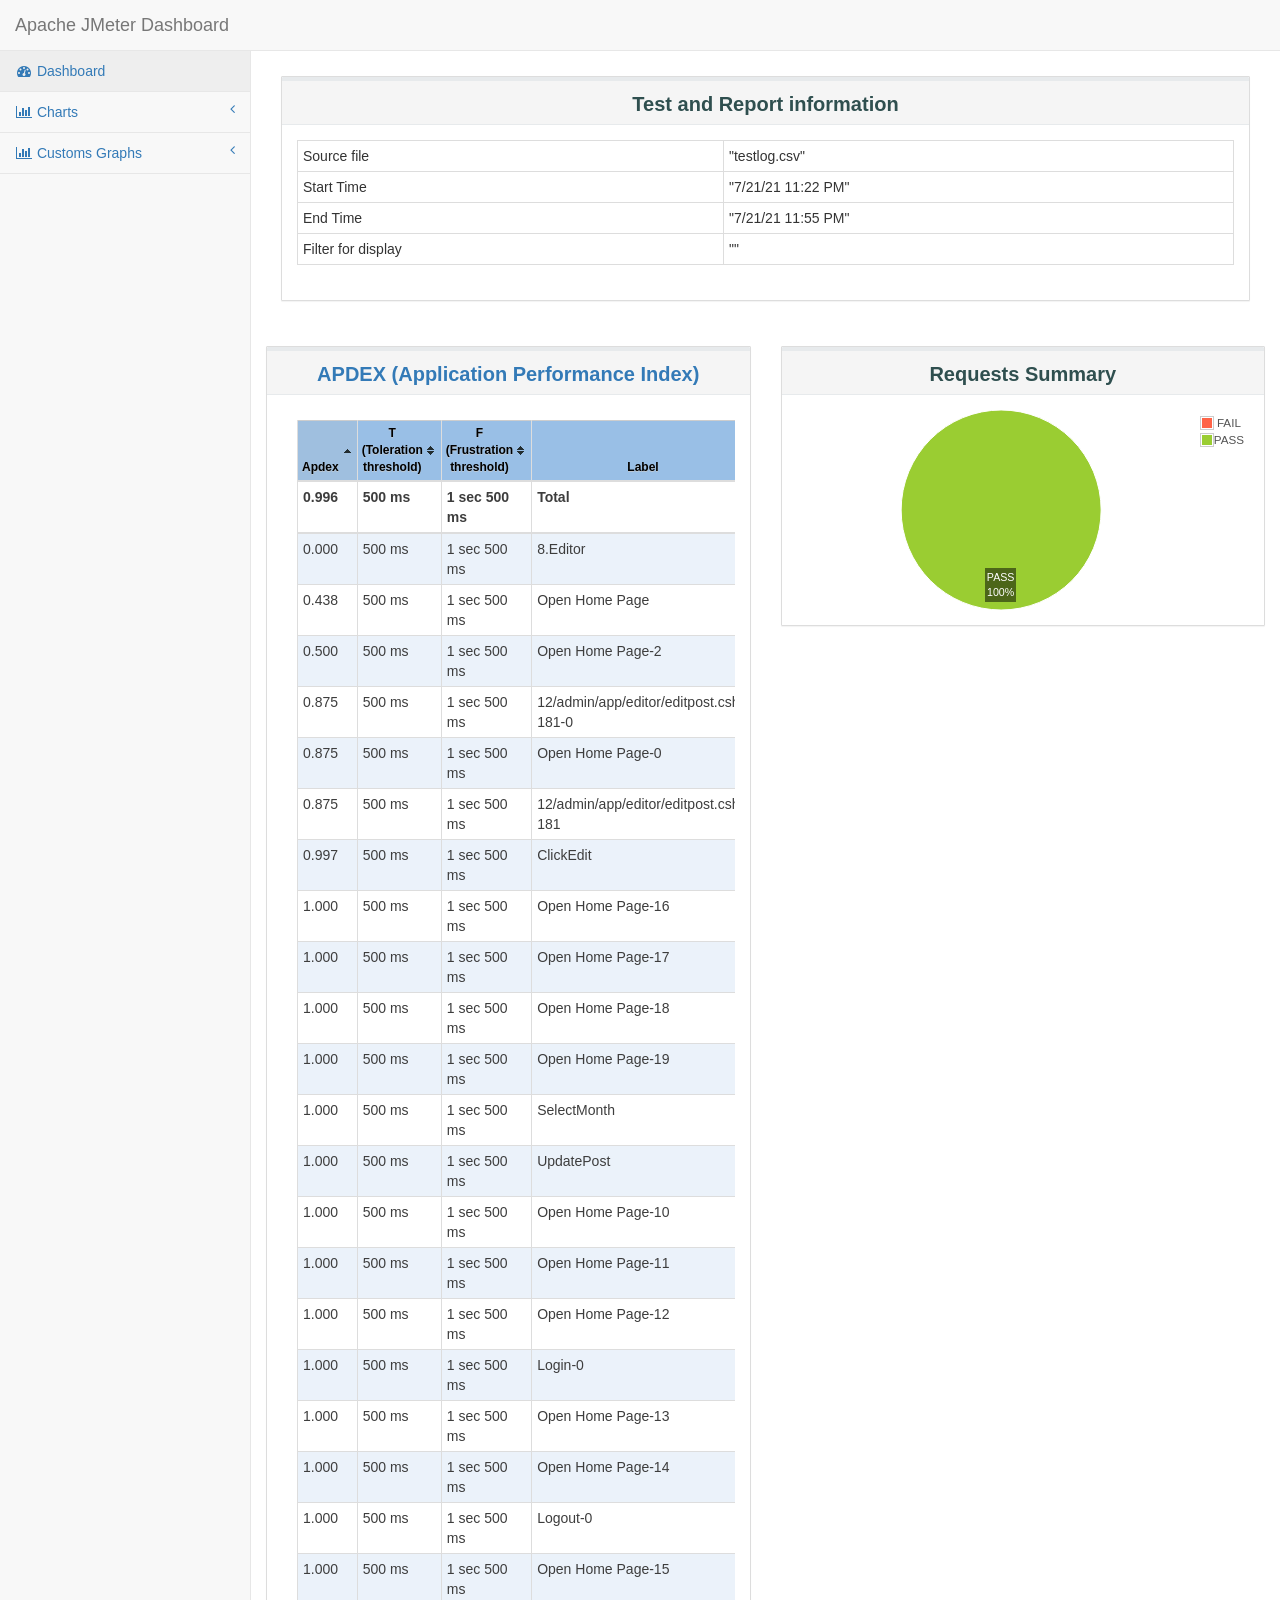
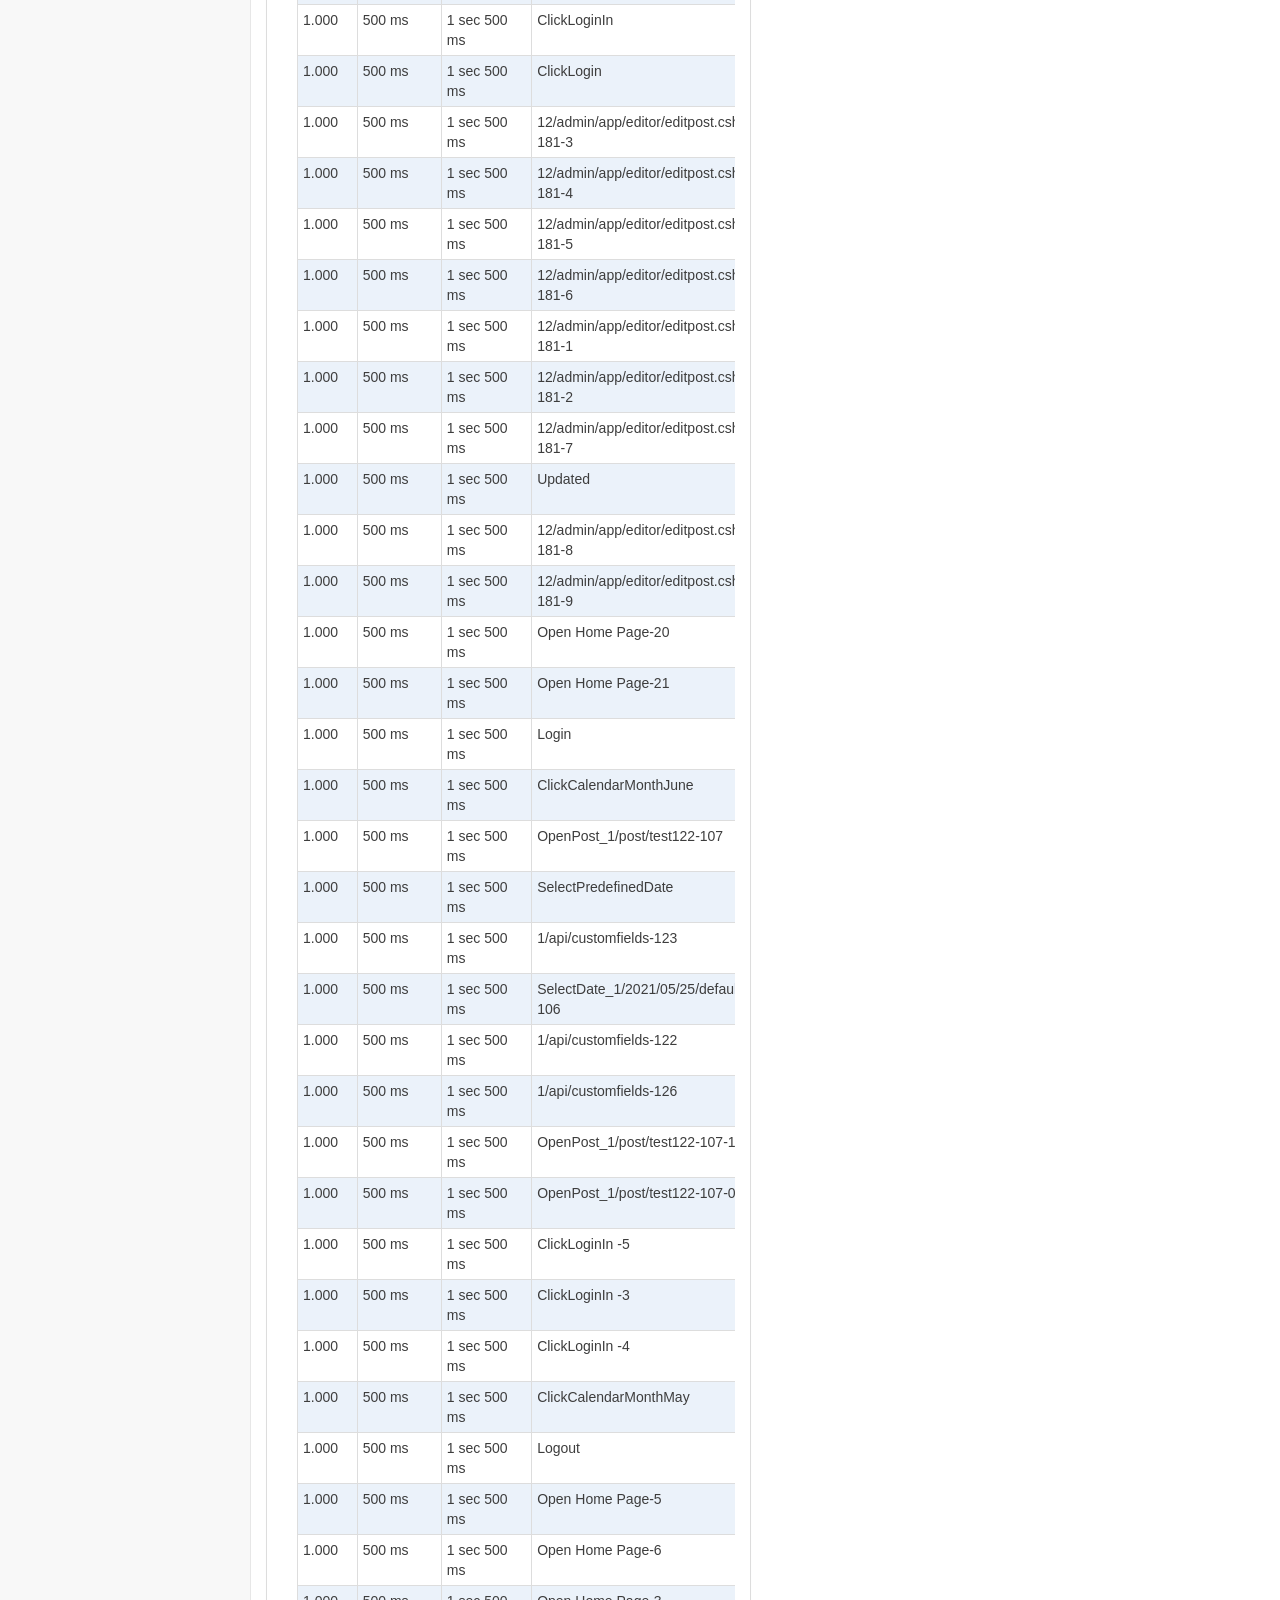
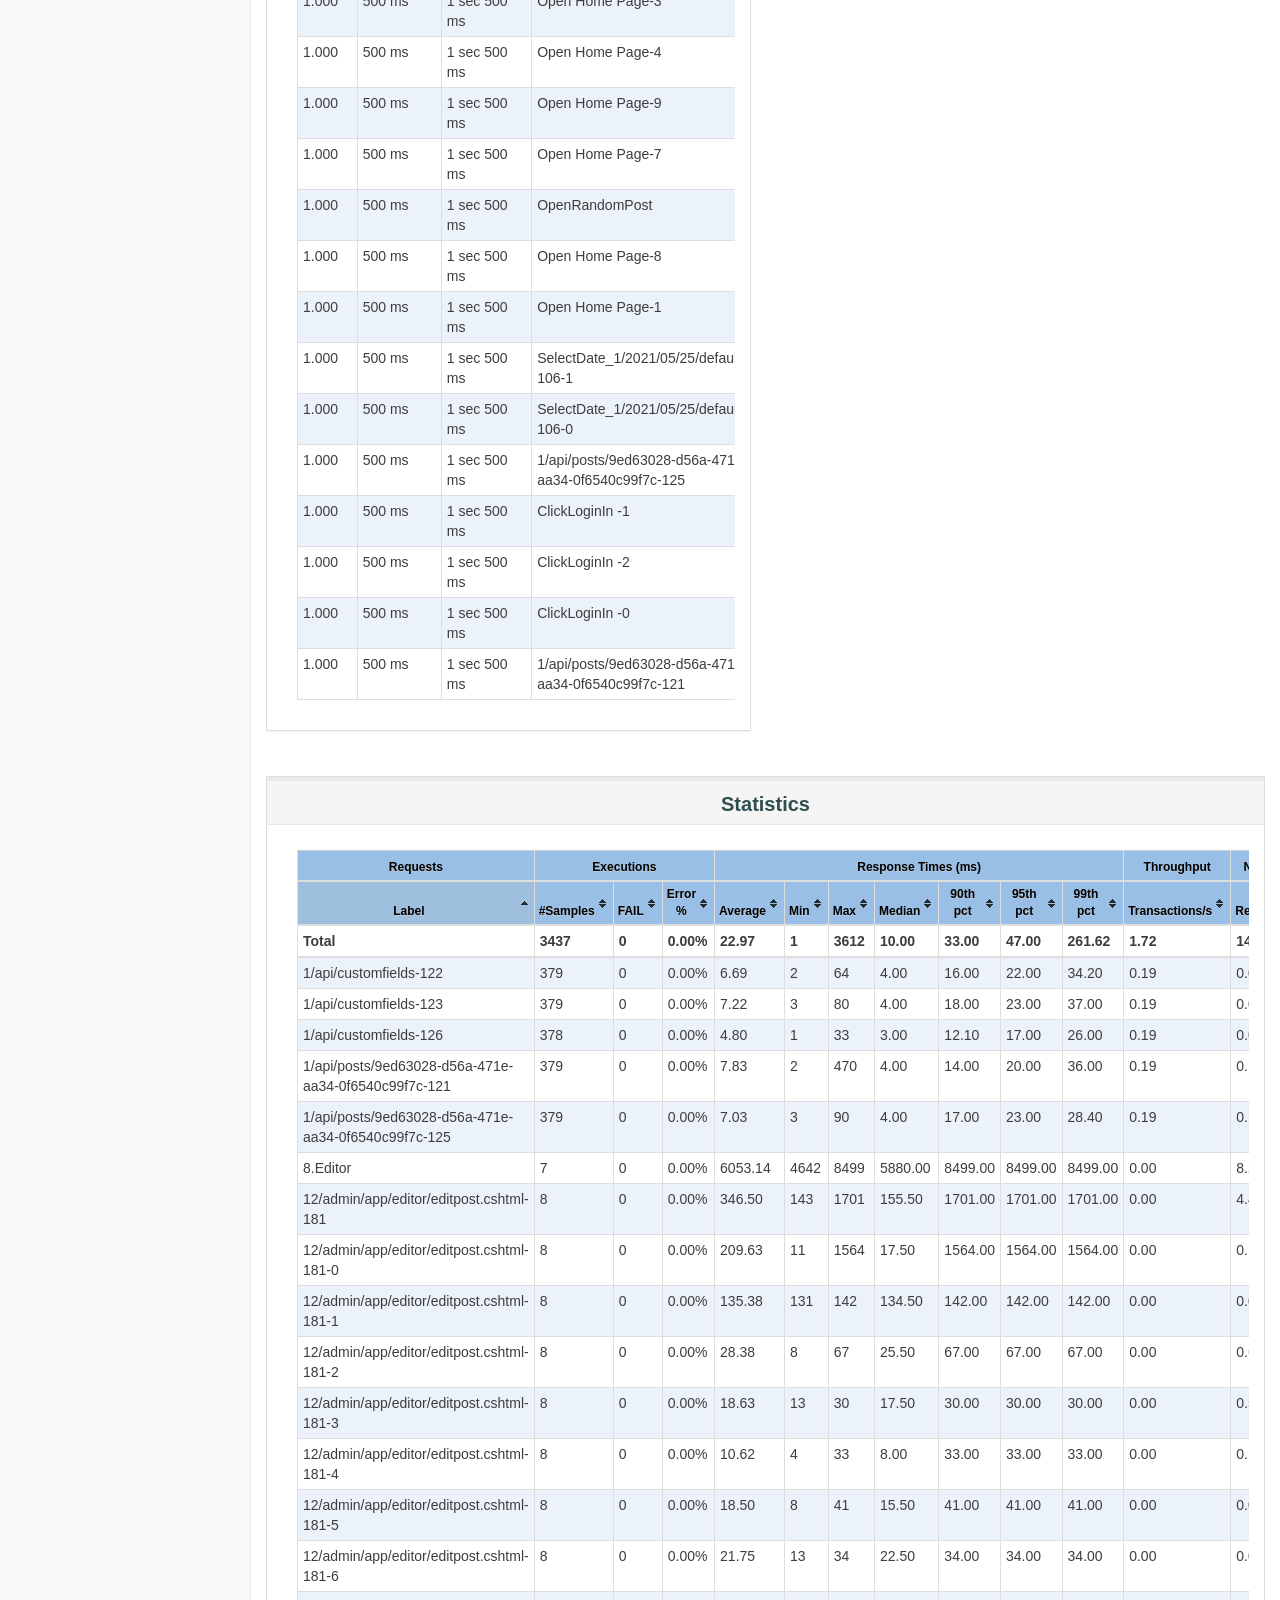
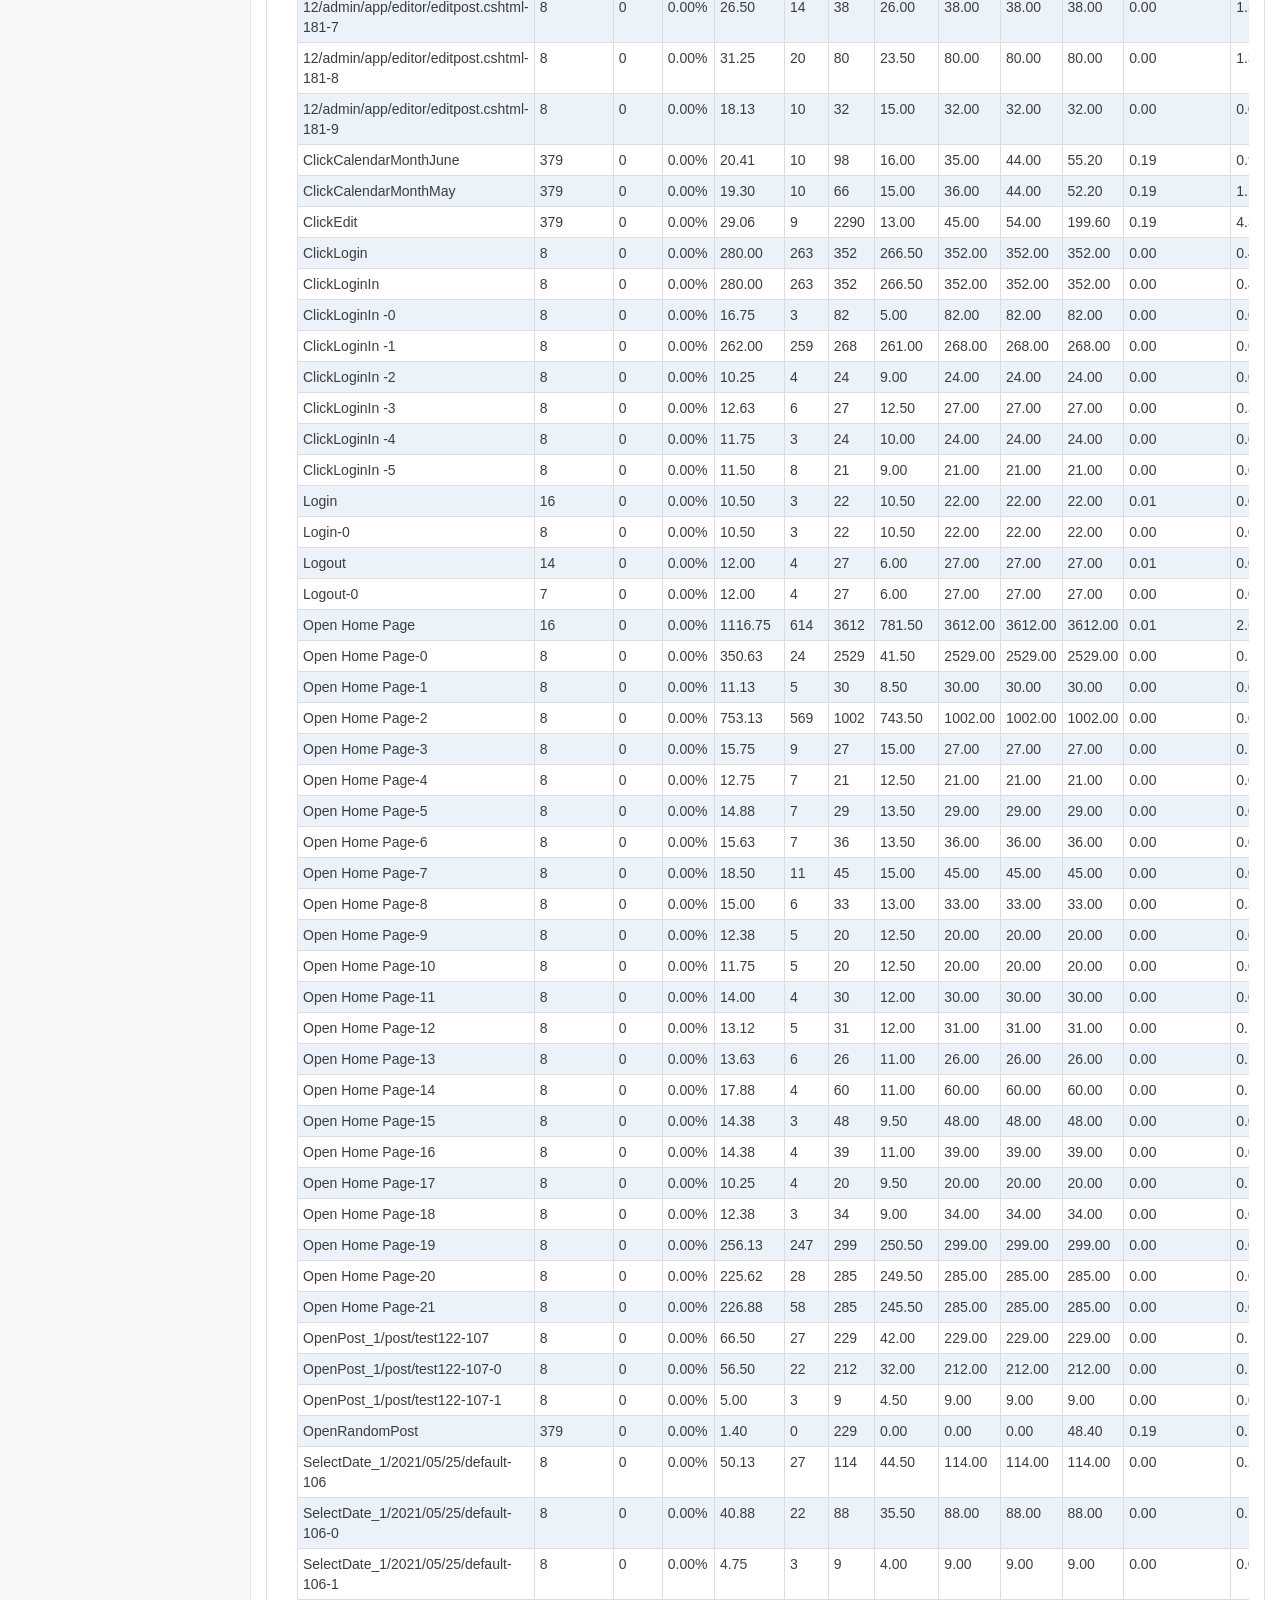
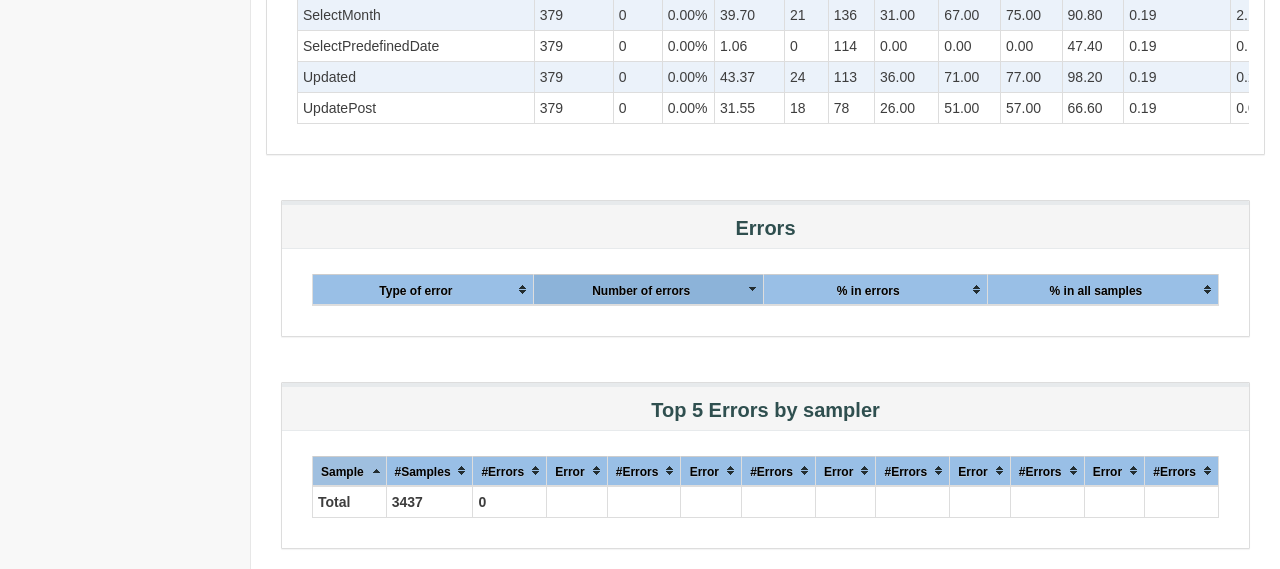
<file: HomeTask/TestPlan5/Screenshots/ResultFolder1/index.html>
<!DOCTYPE html>
<html lang="en">

<head>

    <meta charset="utf-8">
    <meta http-equiv="X-UA-Compatible" content="IE=edge">
    <meta name="viewport" content="width=device-width, initial-scale=1">
    <meta name="description" content="">
    <meta name="author" content="">

    <title>Apache JMeter Dashboard</title>

     <!-- Bootstrap Core CSS -->
    <link href="sbadmin2-1.0.7/bower_components/bootstrap/dist/css/bootstrap.min.css" rel="stylesheet">

    <!-- MetisMenu CSS -->
    <link href="sbadmin2-1.0.7/bower_components/metisMenu/dist/metisMenu.min.css" rel="stylesheet">

    <!-- Custom CSS -->
    <link href="sbadmin2-1.0.7/dist/css/sb-admin-2.css" rel="stylesheet">

    <!-- Dashboard css -->
    <link href="content/css/dashboard.css" rel="stylesheet">

    <!-- Table sorter -->
    <link href="content/css/theme.blue.css" rel="stylesheet">

    <!-- icon -->
    <link rel="icon" type="image/png" href="content/pages/icon-apache.png" />

    <!-- Custom Fonts -->
    <link href="sbadmin2-1.0.7/bower_components/font-awesome/css/font-awesome.min.css" rel="stylesheet" type="text/css">
</head>

<body>
    <div id="wrapper">
        <nav class="navbar navbar-default navbar-static-top" role="navigation" style="margin-bottom: 0">
            <div class="navbar-header">
                <button type="button" class="navbar-toggle" data-toggle="collapse" data-target=".navbar-collapse">
                    <span class="sr-only">Toggle navigation</span>
                    <span class="icon-bar"></span>
                    <span class="icon-bar"></span>
                    <span class="icon-bar"></span>
                </button>
                <a class="navbar-brand" href="index.html">Apache JMeter Dashboard</a>
            </div>
            <div class="navbar-default sidebar" role="navigation">
                <div class="sidebar-nav navbar-collapse">
                    <ul class="nav" id="side-menu">
                        <li>
                            <a href="index.html"><i class="fa fa-dashboard fa-fw"></i> Dashboard</a>
                        </li>
                        <li>
                            <a href="#"><i class="fa fa-bar-chart-o fa-fw"></i> Charts<span class="fa arrow"></span></a>
                            <ul class="nav nav-second-level">
                                <li>
                                    <a href="content/pages/OverTime.html">Over Time</a>
                                </li>
                                <li>
                                    <a href="content/pages/Throughput.html">Throughput</a>
                                </li>
                                <li>
                                    <a href="content/pages/ResponseTimes.html">Response Times</a>
                                </li>
                            </ul>
                            <!-- /.nav-second-level -->
                        </li>
                        
                        <li>
                            <a href="#"><i class="fa fa-bar-chart-o fa-fw"></i> Customs Graphs<span class="fa arrow"></span></a>
                            <ul class="nav nav-second-level">
                                <li>
                                    <a href="content/pages/CustomsGraphs.html">Over Time</a>
                                </li>
                            </ul>
                        </li>
                    </ul>
                </div>
            </div>
        </nav>
        <div id="page-wrapper">
            <div class="row">
                <div class="col-lg-12">
                     <div class="panel panel-default" >
                        <div class="panel-heading" style="text-align:center;">
                           <p class="dashboard-title">Test and Report information</p>
                        </div>
                        <div class="panel-body">
                        <table id="generalInfos" class="table table-bordered table-condensed " >
                            <tr>
                                <td>Source file</td>
                                <td>"testlog.csv"</td>
                            </tr>
                            <tr>
                                <td>Start Time</td>
                                <td>"7/21/21 11:22 PM"</td>
                            </tr>
                            <tr>
                                <td>End Time</td>
                                <td>"7/21/21 11:55 PM"</td>
                            </tr>
                                <tr>
                                    <td>Filter for display</td>
                                    <td>""</td>
                                </tr>
                        </table>
                     </div>
                </div>
            </div>
            <div class="row">
                <div class="col-lg-6">
                    <div class="panel panel-default" style="text-align:center;">
                        <div class="panel-heading">
                           <p class="dashboard-title"><a href="https://en.wikipedia.org/wiki/Apdex" target="_blank">APDEX (Application Performance Index)</a></p>
                        </div>
                        <div class="panel-body">
                            <section id="apdex" class="col-md-12 table-responsive">
                                <table id="apdexTable" class="table table-bordered table-condensed tablesorter ">
                                </table>
                            </section>
                        </div>
                    </div>
                </div>
                <div class="col-lg-6" >
                    <div class="panel panel-default" style="text-align:center;">
                        <div class="panel-heading">
                           <p class="dashboard-title">Requests Summary</p>
                        </div>
                           <div class="panel-body">
                            <div class="flot-chart" style="height:200px;">
                                <div class="flot-chart-content" id="flot-requests-summary" style="height:200px;"/>
                            </div>
                        </div>
                    </div>
                </div>
            </div>
            <div class="col-lg-12">
                <div class="panel panel-default" style="text-align:center;">
                       <div class="panel-heading" >
                           <p class="dashboard-title">Statistics</p>
                       </div>
                <div class="panel-body ">
                    <section class="col-md-12 table-responsive">
                        <table id="statisticsTable" class="table table-bordered table-condensed tablesorter " >
                        </table>
                    </section>
                </div>
            </div>
            <div class="col-lg-12">
                <div class="panel panel-default" style="text-align:center;">
                    <div class="panel-heading">
                        <p class="dashboard-title">Errors</p>
                    </div>
                    <div class="panel-body">
                        <section class="col-md-12 table-responsive">
                            <table id="errorsTable" class="table table-bordered table-condensed tablesorter ">
                            </table>
                        </section>
                    </div>
                </div>
            </div>
            <div class="col-lg-12">
                <div class="panel panel-default" style="text-align:center;">
                    <div class="panel-heading">
                        <p class="dashboard-title">Top 5 Errors by sampler</p>
                    </div>
                    <div class="panel-body">
                        <section class="col-md-12 table-responsive">
                            <table id="top5ErrorsBySamplerTable" class="table table-bordered table-condensed tablesorter ">
                            </table>
                        </section>
                    </div>
                </div>
            </div>
        </div>
    </div>

    <!-- jQuery -->
    <script src="sbadmin2-1.0.7/bower_components/jquery/dist/jquery.min.js"></script>

    <!-- Bootstrap Core JavaScript -->
    <script src="sbadmin2-1.0.7/bower_components/bootstrap/dist/js/bootstrap.min.js"></script>
    <script src="sbadmin2-1.0.7/bower_components/flot/excanvas.min.js"></script>
    <script src="sbadmin2-1.0.7/bower_components/flot/jquery.flot.js"></script>
    <script src="sbadmin2-1.0.7/bower_components/flot/jquery.flot.pie.js"></script>
    <script src="sbadmin2-1.0.7/bower_components/flot/jquery.flot.resize.js"></script>
    <script src="sbadmin2-1.0.7/bower_components/flot/jquery.flot.time.js"></script>
    <script src="sbadmin2-1.0.7/bower_components/flot.tooltip/js/jquery.flot.tooltip.min.js"></script>
    <script src="sbadmin2-1.0.7/bower_components/flot-axislabels/jquery.flot.axislabels.js"></script>
    <!-- Metis Menu Plugin JavaScript -->
    <script src="sbadmin2-1.0.7/bower_components/metisMenu/dist/metisMenu.min.js"></script>

    <script src="content/js/dashboard-commons.js"></script>
    <script src="content/js/dashboard.js"></script>

    <!-- Custom Theme JavaScript -->
    <script src="sbadmin2-1.0.7/dist/js/sb-admin-2.js"></script>
    <script type="text/javascript" src="content/js/jquery.tablesorter.min.js"></script>

</body>

</html>
</file>
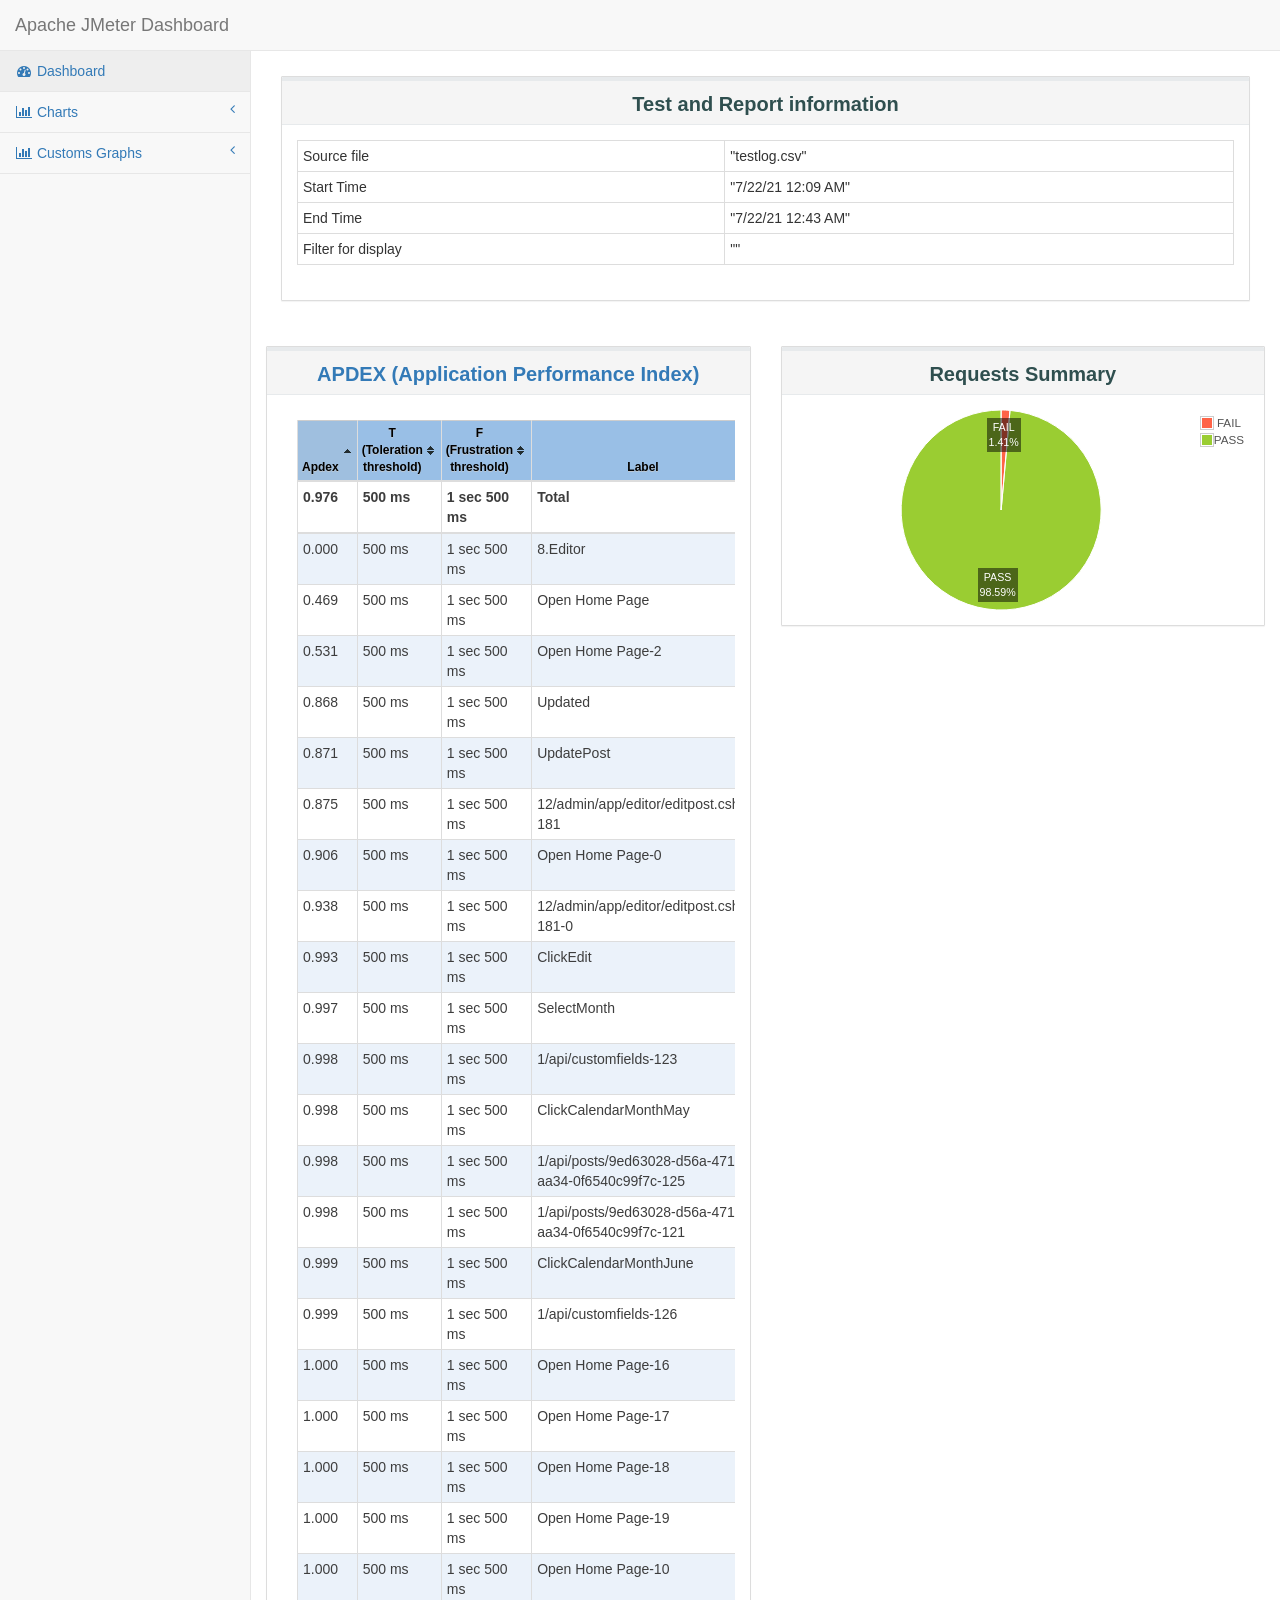
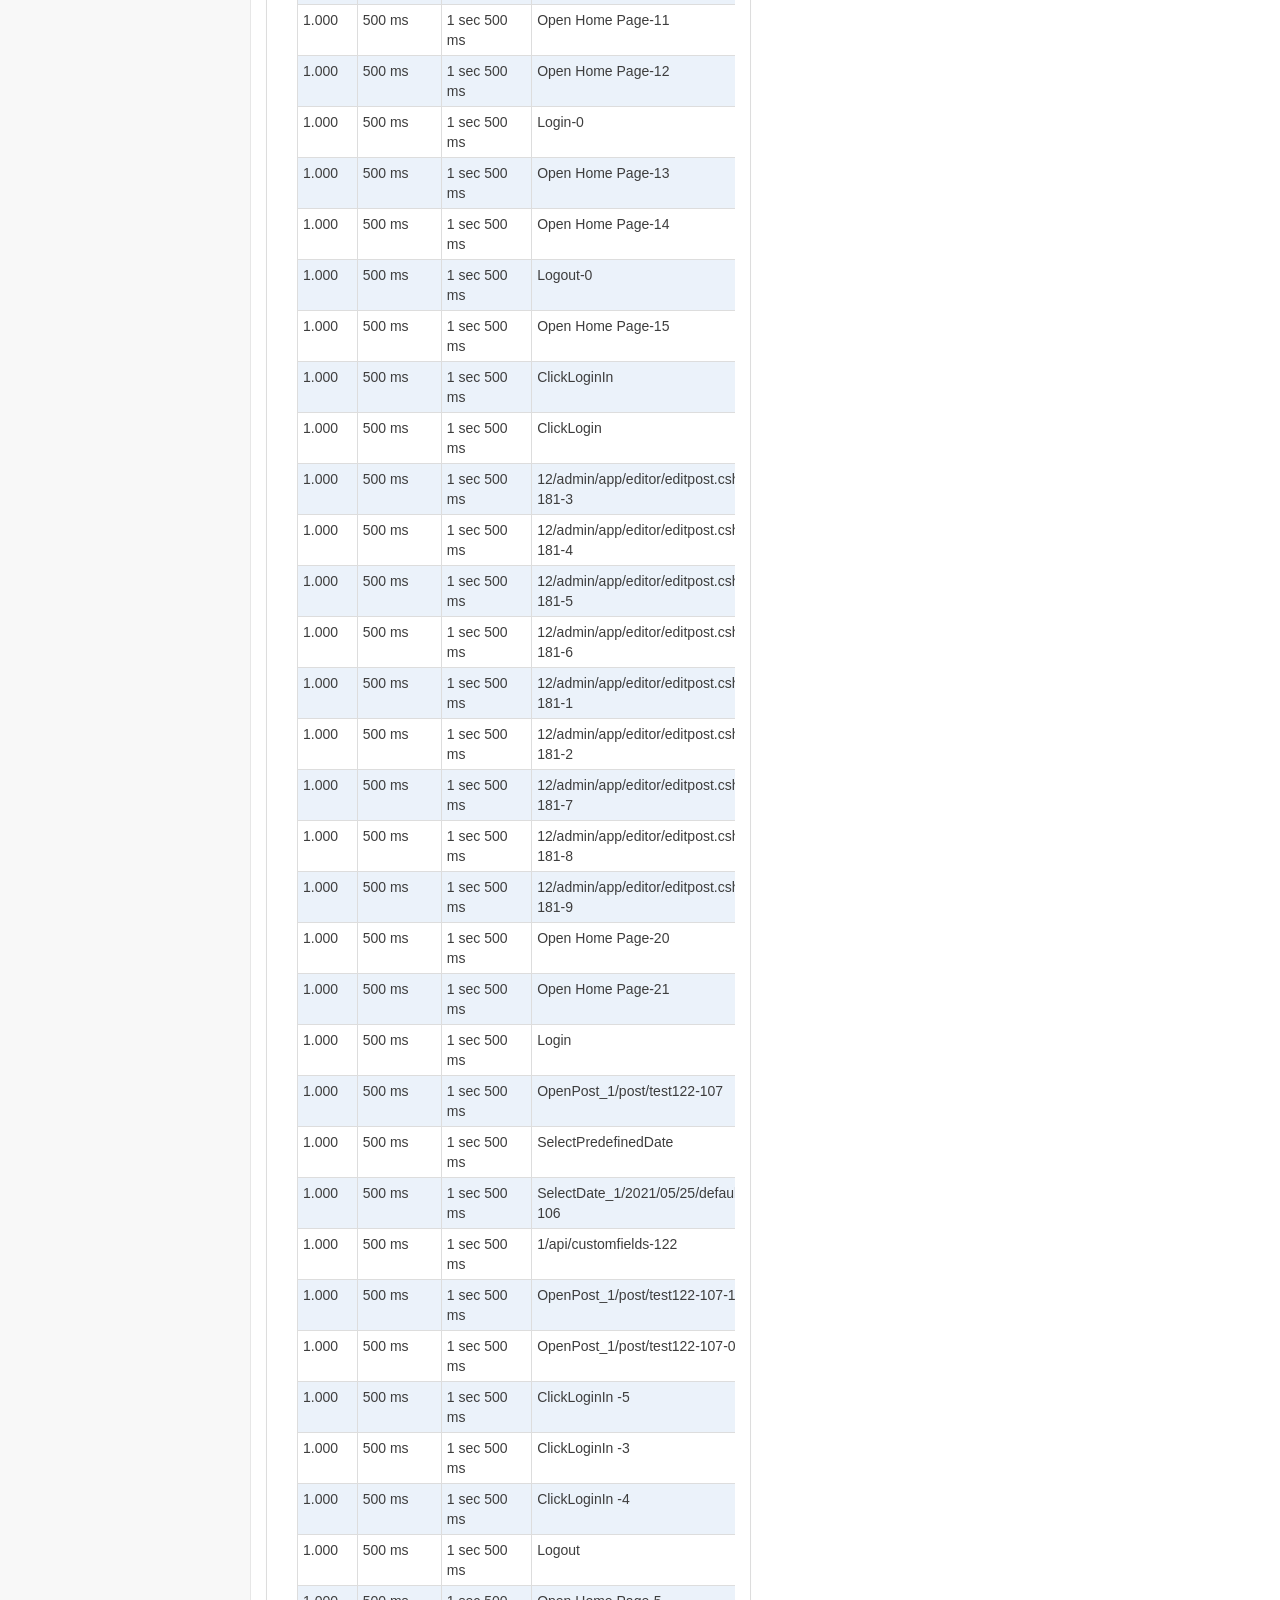
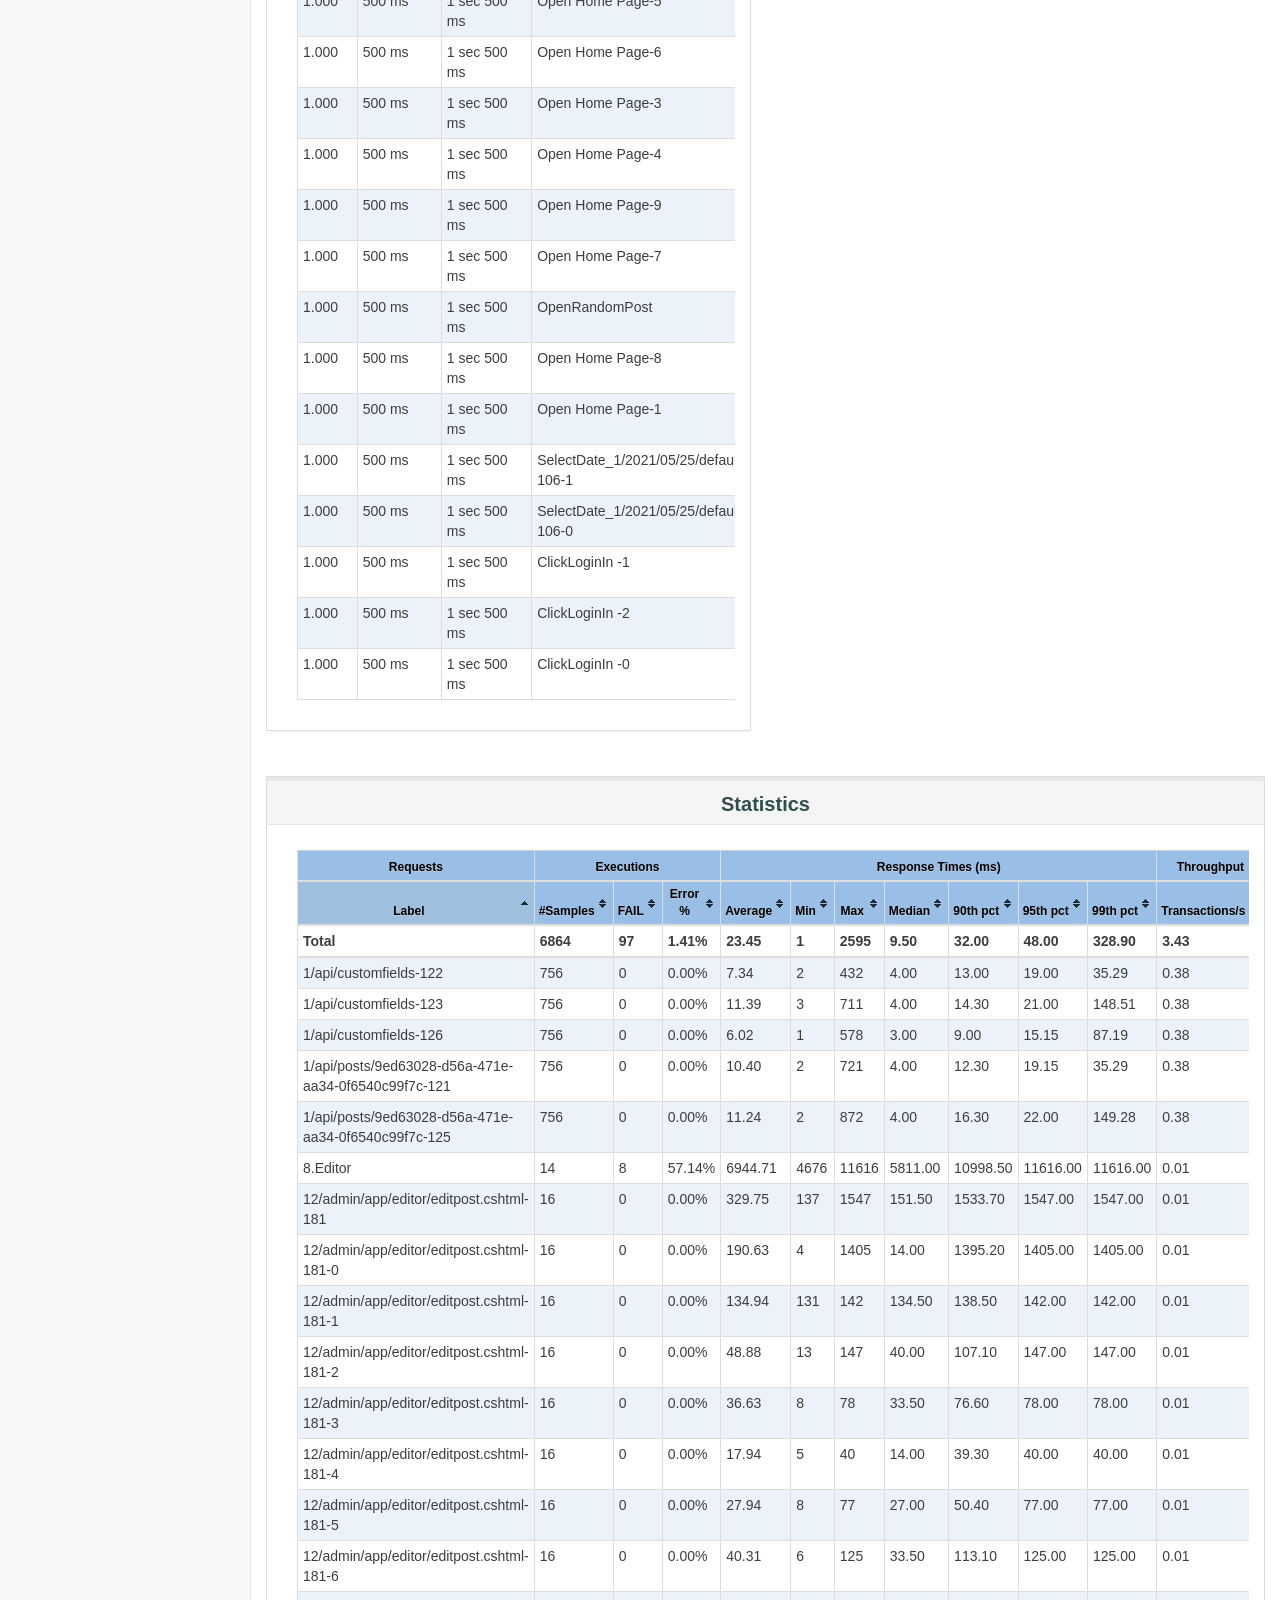
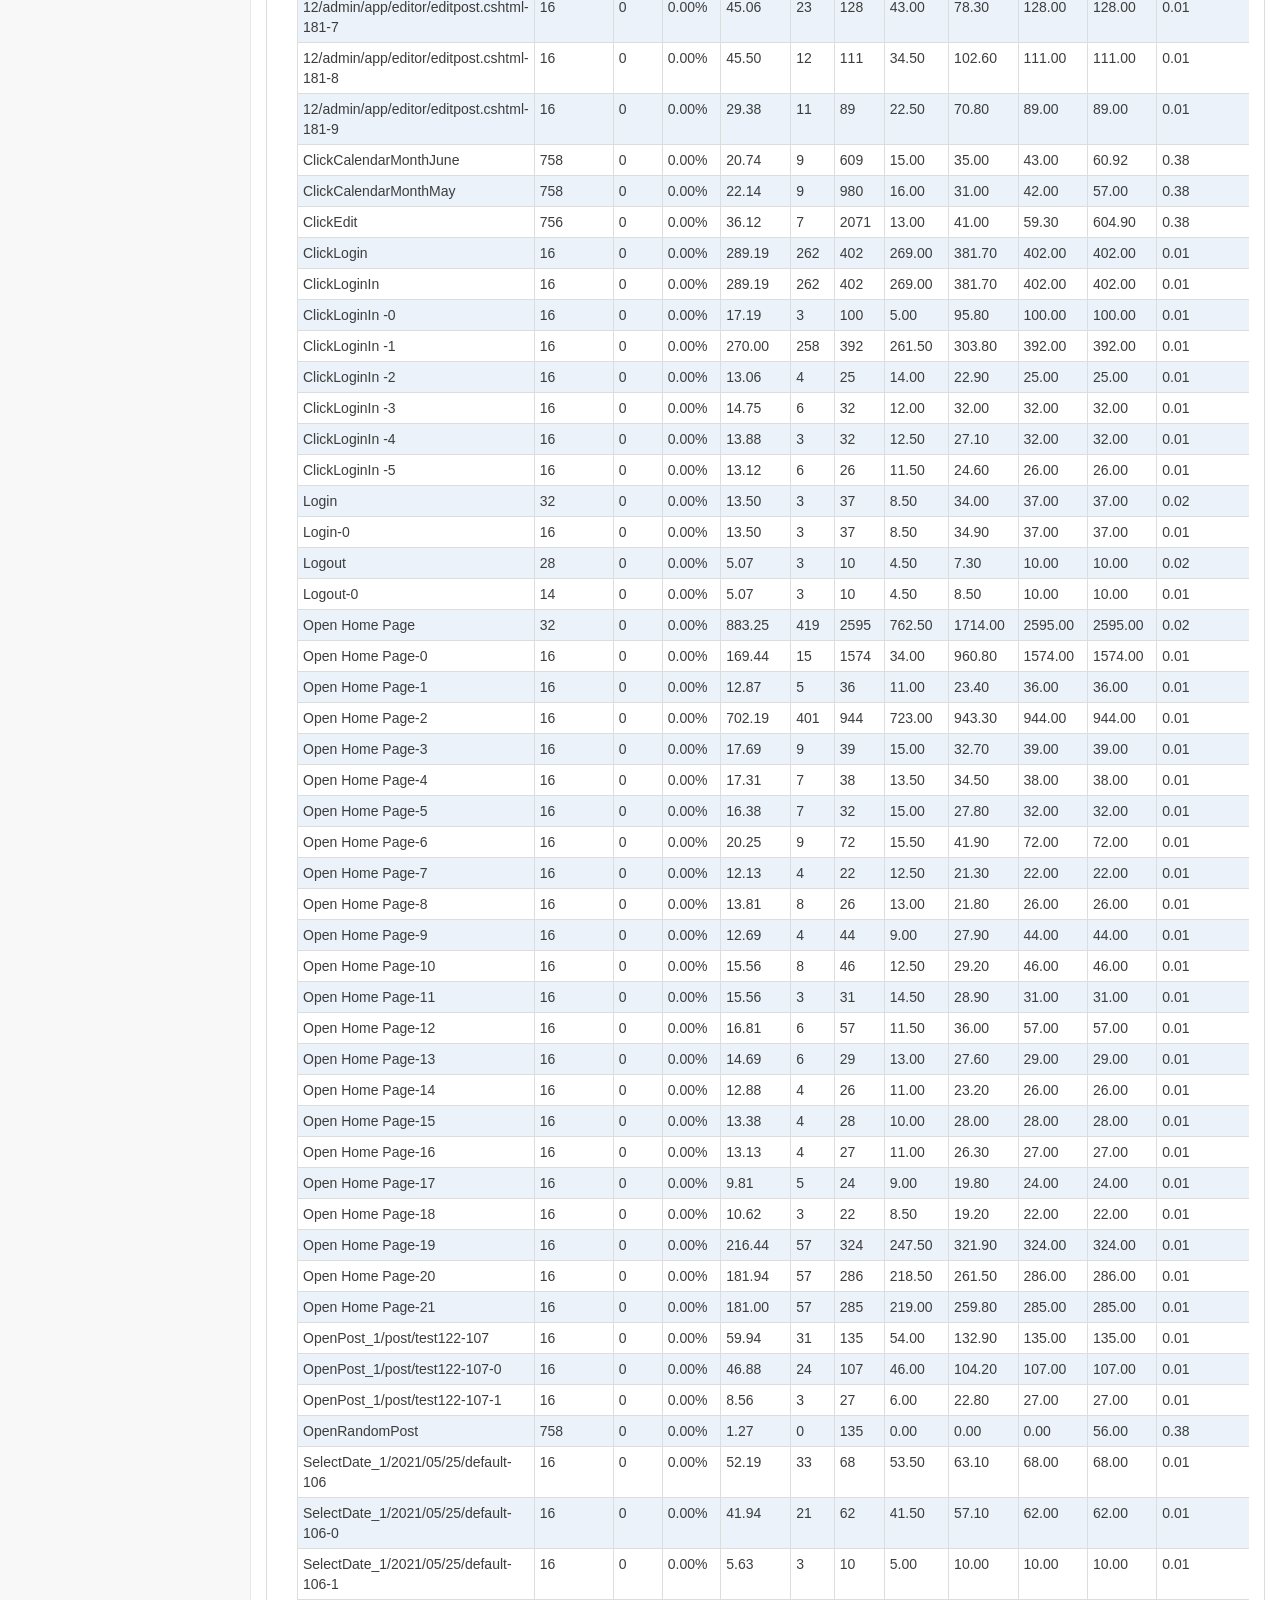
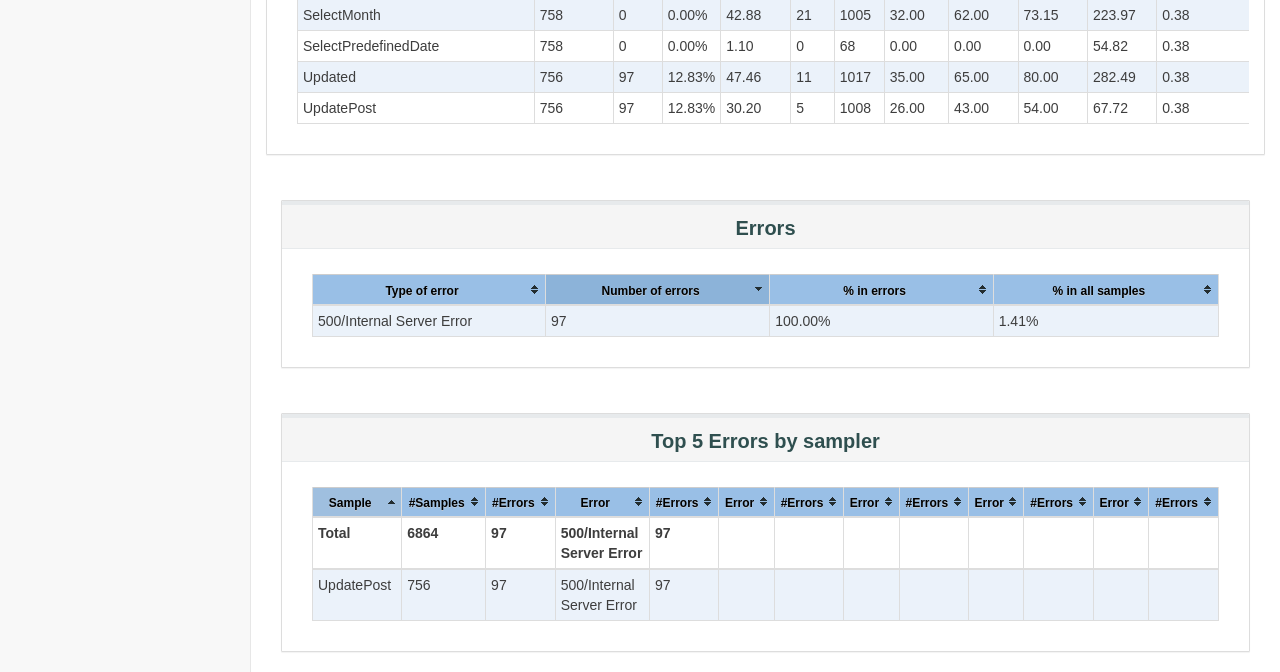
<file: HomeTask/TestPlan5/Screenshots/ResultFolder2/index.html>
<!DOCTYPE html>
<html lang="en">

<head>

    <meta charset="utf-8">
    <meta http-equiv="X-UA-Compatible" content="IE=edge">
    <meta name="viewport" content="width=device-width, initial-scale=1">
    <meta name="description" content="">
    <meta name="author" content="">

    <title>Apache JMeter Dashboard</title>

     <!-- Bootstrap Core CSS -->
    <link href="sbadmin2-1.0.7/bower_components/bootstrap/dist/css/bootstrap.min.css" rel="stylesheet">

    <!-- MetisMenu CSS -->
    <link href="sbadmin2-1.0.7/bower_components/metisMenu/dist/metisMenu.min.css" rel="stylesheet">

    <!-- Custom CSS -->
    <link href="sbadmin2-1.0.7/dist/css/sb-admin-2.css" rel="stylesheet">

    <!-- Dashboard css -->
    <link href="content/css/dashboard.css" rel="stylesheet">

    <!-- Table sorter -->
    <link href="content/css/theme.blue.css" rel="stylesheet">

    <!-- icon -->
    <link rel="icon" type="image/png" href="content/pages/icon-apache.png" />

    <!-- Custom Fonts -->
    <link href="sbadmin2-1.0.7/bower_components/font-awesome/css/font-awesome.min.css" rel="stylesheet" type="text/css">
</head>

<body>
    <div id="wrapper">
        <nav class="navbar navbar-default navbar-static-top" role="navigation" style="margin-bottom: 0">
            <div class="navbar-header">
                <button type="button" class="navbar-toggle" data-toggle="collapse" data-target=".navbar-collapse">
                    <span class="sr-only">Toggle navigation</span>
                    <span class="icon-bar"></span>
                    <span class="icon-bar"></span>
                    <span class="icon-bar"></span>
                </button>
                <a class="navbar-brand" href="index.html">Apache JMeter Dashboard</a>
            </div>
            <div class="navbar-default sidebar" role="navigation">
                <div class="sidebar-nav navbar-collapse">
                    <ul class="nav" id="side-menu">
                        <li>
                            <a href="index.html"><i class="fa fa-dashboard fa-fw"></i> Dashboard</a>
                        </li>
                        <li>
                            <a href="#"><i class="fa fa-bar-chart-o fa-fw"></i> Charts<span class="fa arrow"></span></a>
                            <ul class="nav nav-second-level">
                                <li>
                                    <a href="content/pages/OverTime.html">Over Time</a>
                                </li>
                                <li>
                                    <a href="content/pages/Throughput.html">Throughput</a>
                                </li>
                                <li>
                                    <a href="content/pages/ResponseTimes.html">Response Times</a>
                                </li>
                            </ul>
                            <!-- /.nav-second-level -->
                        </li>
                        
                        <li>
                            <a href="#"><i class="fa fa-bar-chart-o fa-fw"></i> Customs Graphs<span class="fa arrow"></span></a>
                            <ul class="nav nav-second-level">
                                <li>
                                    <a href="content/pages/CustomsGraphs.html">Over Time</a>
                                </li>
                            </ul>
                        </li>
                    </ul>
                </div>
            </div>
        </nav>
        <div id="page-wrapper">
            <div class="row">
                <div class="col-lg-12">
                     <div class="panel panel-default" >
                        <div class="panel-heading" style="text-align:center;">
                           <p class="dashboard-title">Test and Report information</p>
                        </div>
                        <div class="panel-body">
                        <table id="generalInfos" class="table table-bordered table-condensed " >
                            <tr>
                                <td>Source file</td>
                                <td>"testlog.csv"</td>
                            </tr>
                            <tr>
                                <td>Start Time</td>
                                <td>"7/22/21 12:09 AM"</td>
                            </tr>
                            <tr>
                                <td>End Time</td>
                                <td>"7/22/21 12:43 AM"</td>
                            </tr>
                                <tr>
                                    <td>Filter for display</td>
                                    <td>""</td>
                                </tr>
                        </table>
                     </div>
                </div>
            </div>
            <div class="row">
                <div class="col-lg-6">
                    <div class="panel panel-default" style="text-align:center;">
                        <div class="panel-heading">
                           <p class="dashboard-title"><a href="https://en.wikipedia.org/wiki/Apdex" target="_blank">APDEX (Application Performance Index)</a></p>
                        </div>
                        <div class="panel-body">
                            <section id="apdex" class="col-md-12 table-responsive">
                                <table id="apdexTable" class="table table-bordered table-condensed tablesorter ">
                                </table>
                            </section>
                        </div>
                    </div>
                </div>
                <div class="col-lg-6" >
                    <div class="panel panel-default" style="text-align:center;">
                        <div class="panel-heading">
                           <p class="dashboard-title">Requests Summary</p>
                        </div>
                           <div class="panel-body">
                            <div class="flot-chart" style="height:200px;">
                                <div class="flot-chart-content" id="flot-requests-summary" style="height:200px;"/>
                            </div>
                        </div>
                    </div>
                </div>
            </div>
            <div class="col-lg-12">
                <div class="panel panel-default" style="text-align:center;">
                       <div class="panel-heading" >
                           <p class="dashboard-title">Statistics</p>
                       </div>
                <div class="panel-body ">
                    <section class="col-md-12 table-responsive">
                        <table id="statisticsTable" class="table table-bordered table-condensed tablesorter " >
                        </table>
                    </section>
                </div>
            </div>
            <div class="col-lg-12">
                <div class="panel panel-default" style="text-align:center;">
                    <div class="panel-heading">
                        <p class="dashboard-title">Errors</p>
                    </div>
                    <div class="panel-body">
                        <section class="col-md-12 table-responsive">
                            <table id="errorsTable" class="table table-bordered table-condensed tablesorter ">
                            </table>
                        </section>
                    </div>
                </div>
            </div>
            <div class="col-lg-12">
                <div class="panel panel-default" style="text-align:center;">
                    <div class="panel-heading">
                        <p class="dashboard-title">Top 5 Errors by sampler</p>
                    </div>
                    <div class="panel-body">
                        <section class="col-md-12 table-responsive">
                            <table id="top5ErrorsBySamplerTable" class="table table-bordered table-condensed tablesorter ">
                            </table>
                        </section>
                    </div>
                </div>
            </div>
        </div>
    </div>

    <!-- jQuery -->
    <script src="sbadmin2-1.0.7/bower_components/jquery/dist/jquery.min.js"></script>

    <!-- Bootstrap Core JavaScript -->
    <script src="sbadmin2-1.0.7/bower_components/bootstrap/dist/js/bootstrap.min.js"></script>
    <script src="sbadmin2-1.0.7/bower_components/flot/excanvas.min.js"></script>
    <script src="sbadmin2-1.0.7/bower_components/flot/jquery.flot.js"></script>
    <script src="sbadmin2-1.0.7/bower_components/flot/jquery.flot.pie.js"></script>
    <script src="sbadmin2-1.0.7/bower_components/flot/jquery.flot.resize.js"></script>
    <script src="sbadmin2-1.0.7/bower_components/flot/jquery.flot.time.js"></script>
    <script src="sbadmin2-1.0.7/bower_components/flot.tooltip/js/jquery.flot.tooltip.min.js"></script>
    <script src="sbadmin2-1.0.7/bower_components/flot-axislabels/jquery.flot.axislabels.js"></script>
    <!-- Metis Menu Plugin JavaScript -->
    <script src="sbadmin2-1.0.7/bower_components/metisMenu/dist/metisMenu.min.js"></script>

    <script src="content/js/dashboard-commons.js"></script>
    <script src="content/js/dashboard.js"></script>

    <!-- Custom Theme JavaScript -->
    <script src="sbadmin2-1.0.7/dist/js/sb-admin-2.js"></script>
    <script type="text/javascript" src="content/js/jquery.tablesorter.min.js"></script>

</body>

</html>
</file>
<file: HomeTask/TestPlan5/Screenshots/ResultFolder1/content/css/dashboard.css>
/*
   Licensed to the Apache Software Foundation (ASF) under one or more
   contributor license agreements.  See the NOTICE file distributed with
   this work for additional information regarding copyright ownership.
   The ASF licenses this file to You under the Apache License, Version 2.0
   (the "License"); you may not use this file except in compliance with
   the License.  You may obtain a copy of the License at

       http://www.apache.org/licenses/LICENSE-2.0

   Unless required by applicable law or agreed to in writing, software
   distributed under the License is distributed on an "AS IS" BASIS,
   WITHOUT WARRANTIES OR CONDITIONS OF ANY KIND, either express or implied.
   See the License for the specific language governing permissions and
   limitations under the License.
*/
#stats td, th
{

    width: 9%;//140px;
    height: 30px;
}
#stats td
{
    text-align: center;
}
#stats th
{
    font-weight:bold;
}
.blue
{
    background-color: #dff0d8;
}
#errors td, th
{
    text-align: center;
    width: 400px;
    height: 30px;
}
#errors td
{

}
#errors th
{
    font-weight:bold;
}
</file>
<file: HomeTask/TestPlan5/Screenshots/ResultFolder1/content/css/theme.blue.css>
/*************
  Blue Theme
 *************/
/* overall */
.tablesorter-blue {
	width: 100%;
	background-color: #fff;
	margin: 10px 0 15px;
	text-align: left;
	border-spacing: 0;
	border: #cdcdcd 1px solid;
	border-width: 1px 0 0 1px;
}
.tablesorter-blue th,
.tablesorter-blue td {
	border: #cdcdcd 1px solid;
	border-width: 0 1px 1px 0;
}

/* header */
.tablesorter-blue th,
.tablesorter-blue thead td {
	font: 12px/18px Arial, Sans-serif;
	font-weight: bold;
	color: #000;
	background-color: #99bfe6;
	border-collapse: collapse;
	padding: 4px;
	text-shadow: 0 1px 0 rgba(204, 204, 204, 0.7);
}
.tablesorter-blue tbody td,
.tablesorter-blue tfoot th,
.tablesorter-blue tfoot td {
	padding: 4px;
	vertical-align: top;
}
.tablesorter-blue .header,
.tablesorter-blue .tablesorter-header {
	/* black (unsorted) double arrow */
	background-image: url([data-uri]);
	/* white (unsorted) double arrow */
	/* background-image: url([data-uri]); */
	/* image */
	/* background-image: url(images/black-unsorted.gif); */
	background-repeat: no-repeat;
	background-position: center right;
	padding: 4px 18px 4px 4px;
	white-space: normal;
	cursor: pointer;
}
.tablesorter-blue .headerSortUp,
.tablesorter-blue .tablesorter-headerSortUp,
.tablesorter-blue .tablesorter-headerAsc {
	background-color: #9fbfdf;
	/* black asc arrow */
	background-image: url([data-uri]);
	/* white asc arrow */
	/* background-image: url([data-uri]); */
	/* image */
	/* background-image: url(images/black-asc.gif); */
}
.tablesorter-blue .headerSortDown,
.tablesorter-blue .tablesorter-headerSortDown,
.tablesorter-blue .tablesorter-headerDesc {
	background-color: #8cb3d9;
	/* black desc arrow */
	background-image: url([data-uri]);
	/* white desc arrow */
	/* background-image: url([data-uri]); */
	/* image */
	/* background-image: url(images/black-desc.gif); */
}
.tablesorter-blue thead .sorter-false {
	background-image: none;
	cursor: default;
	padding: 4px;
}

/* tfoot */
.tablesorter-blue tfoot .tablesorter-headerSortUp,
.tablesorter-blue tfoot .tablesorter-headerSortDown,
.tablesorter-blue tfoot .tablesorter-headerAsc,
.tablesorter-blue tfoot .tablesorter-headerDesc {
	/* remove sort arrows from footer */
	background-image: none;
}

/* tbody */
.tablesorter-blue td {
	color: #3d3d3d;
	background-color: #fff;
	padding: 4px;
	vertical-align: top;
}

/* hovered row colors
 you'll need to add additional lines for
 rows with more than 2 child rows
 */
.tablesorter-blue tbody > tr.hover > td,
.tablesorter-blue tbody > tr:hover > td,
.tablesorter-blue tbody > tr:hover + tr.tablesorter-childRow > td,
.tablesorter-blue tbody > tr:hover + tr.tablesorter-childRow + tr.tablesorter-childRow > td,
.tablesorter-blue tbody > tr.even.hover > td,
.tablesorter-blue tbody > tr.even:hover > td,
.tablesorter-blue tbody > tr.even:hover + tr.tablesorter-childRow > td,
.tablesorter-blue tbody > tr.even:hover + tr.tablesorter-childRow + tr.tablesorter-childRow > td {
	background-color: #d9d9d9;
}
.tablesorter-blue tbody > tr.odd.hover > td,
.tablesorter-blue tbody > tr.odd:hover > td,
.tablesorter-blue tbody > tr.odd:hover + tr.tablesorter-childRow > td,
.tablesorter-blue tbody > tr.odd:hover + tr.tablesorter-childRow + tr.tablesorter-childRow > td {
	background-color: #bfbfbf;
}

/* table processing indicator */
.tablesorter-blue .tablesorter-processing {
	background-position: center center !important;
	background-repeat: no-repeat !important;
	/* background-image: url(images/loading.gif) !important; */
	background-image: url('[data-uri]') !important;
}

/* Zebra Widget - row alternating colors */
.tablesorter-blue tbody tr.odd > td {
	background-color: #ebf2fa;
}
.tablesorter-blue tbody tr.even > td {
	background-color: #fff;
}

/* Column Widget - column sort colors */
.tablesorter-blue td.primary,
.tablesorter-blue tr.odd td.primary {
	background-color: #99b3e6;
}
.tablesorter-blue tr.even td.primary {
	background-color: #c2d1f0;
}
.tablesorter-blue td.secondary,
.tablesorter-blue tr.odd td.secondary {
	background-color: #c2d1f0;
}
.tablesorter-blue tr.even td.secondary {
	background-color: #d6e0f5;
}
.tablesorter-blue td.tertiary,
.tablesorter-blue tr.odd td.tertiary {
	background-color: #d6e0f5;
}
.tablesorter-blue tr.even td.tertiary {
	background-color: #ebf0fa;
}

/* caption */
caption {
	background-color: #fff;
}

/* filter widget */
.tablesorter-blue .tablesorter-filter-row {
	background-color: #eee;
}
.tablesorter-blue .tablesorter-filter-row td {
	background-color: #eee;
	line-height: normal;
	text-align: center; /* center the input */
	-webkit-transition: line-height 0.1s ease;
	-moz-transition: line-height 0.1s ease;
	-o-transition: line-height 0.1s ease;
	transition: line-height 0.1s ease;
}
/* optional disabled input styling */
.tablesorter-blue .tablesorter-filter-row .disabled {
	opacity: 0.5;
	filter: alpha(opacity=50);
	cursor: not-allowed;
}
/* hidden filter row */
.tablesorter-blue .tablesorter-filter-row.hideme td {
	/*** *********************************************** ***/
	/*** change this padding to modify the thickness     ***/
	/*** of the closed filter row (height = padding x 2) ***/
	padding: 2px;
	/*** *********************************************** ***/
	margin: 0;
	line-height: 0;
	cursor: pointer;
}
.tablesorter-blue .tablesorter-filter-row.hideme * {
	height: 1px;
	min-height: 0;
	border: 0;
	padding: 0;
	margin: 0;
	/* don't use visibility: hidden because it disables tabbing */
	opacity: 0;
	filter: alpha(opacity=0);
}
/* filters */
.tablesorter-blue input.tablesorter-filter,
.tablesorter-blue select.tablesorter-filter {
	width: 98%;
	height: auto;
	margin: 0;
	padding: 4px;
	background-color: #fff;
	border: 1px solid #bbb;
	color: #333;
	-webkit-box-sizing: border-box;
	-moz-box-sizing: border-box;
	box-sizing: border-box;
	-webkit-transition: height 0.1s ease;
	-moz-transition: height 0.1s ease;
	-o-transition: height 0.1s ease;
	transition: height 0.1s ease;
}
/* rows hidden by filtering (needed for child rows) */
.tablesorter .filtered {
	display: none;
}

/* ajax error row */
.tablesorter .tablesorter-errorRow td {
	text-align: center;
	cursor: pointer;
	background-color: #e6bf99;
}

.tablesorter .tablesorter-no-sort td {
	font-weight: bold;
}
</file>
<file: HomeTask/TestPlan5/Screenshots/ResultFolder2/content/css/dashboard.css>
/*
   Licensed to the Apache Software Foundation (ASF) under one or more
   contributor license agreements.  See the NOTICE file distributed with
   this work for additional information regarding copyright ownership.
   The ASF licenses this file to You under the Apache License, Version 2.0
   (the "License"); you may not use this file except in compliance with
   the License.  You may obtain a copy of the License at

       http://www.apache.org/licenses/LICENSE-2.0

   Unless required by applicable law or agreed to in writing, software
   distributed under the License is distributed on an "AS IS" BASIS,
   WITHOUT WARRANTIES OR CONDITIONS OF ANY KIND, either express or implied.
   See the License for the specific language governing permissions and
   limitations under the License.
*/
#stats td, th
{

    width: 9%;//140px;
    height: 30px;
}
#stats td
{
    text-align: center;
}
#stats th
{
    font-weight:bold;
}
.blue
{
    background-color: #dff0d8;
}
#errors td, th
{
    text-align: center;
    width: 400px;
    height: 30px;
}
#errors td
{

}
#errors th
{
    font-weight:bold;
}
</file>
<file: HomeTask/TestPlan5/Screenshots/ResultFolder2/content/css/theme.blue.css>
/*************
  Blue Theme
 *************/
/* overall */
.tablesorter-blue {
	width: 100%;
	background-color: #fff;
	margin: 10px 0 15px;
	text-align: left;
	border-spacing: 0;
	border: #cdcdcd 1px solid;
	border-width: 1px 0 0 1px;
}
.tablesorter-blue th,
.tablesorter-blue td {
	border: #cdcdcd 1px solid;
	border-width: 0 1px 1px 0;
}

/* header */
.tablesorter-blue th,
.tablesorter-blue thead td {
	font: 12px/18px Arial, Sans-serif;
	font-weight: bold;
	color: #000;
	background-color: #99bfe6;
	border-collapse: collapse;
	padding: 4px;
	text-shadow: 0 1px 0 rgba(204, 204, 204, 0.7);
}
.tablesorter-blue tbody td,
.tablesorter-blue tfoot th,
.tablesorter-blue tfoot td {
	padding: 4px;
	vertical-align: top;
}
.tablesorter-blue .header,
.tablesorter-blue .tablesorter-header {
	/* black (unsorted) double arrow */
	background-image: url([data-uri]);
	/* white (unsorted) double arrow */
	/* background-image: url([data-uri]); */
	/* image */
	/* background-image: url(images/black-unsorted.gif); */
	background-repeat: no-repeat;
	background-position: center right;
	padding: 4px 18px 4px 4px;
	white-space: normal;
	cursor: pointer;
}
.tablesorter-blue .headerSortUp,
.tablesorter-blue .tablesorter-headerSortUp,
.tablesorter-blue .tablesorter-headerAsc {
	background-color: #9fbfdf;
	/* black asc arrow */
	background-image: url([data-uri]);
	/* white asc arrow */
	/* background-image: url([data-uri]); */
	/* image */
	/* background-image: url(images/black-asc.gif); */
}
.tablesorter-blue .headerSortDown,
.tablesorter-blue .tablesorter-headerSortDown,
.tablesorter-blue .tablesorter-headerDesc {
	background-color: #8cb3d9;
	/* black desc arrow */
	background-image: url([data-uri]);
	/* white desc arrow */
	/* background-image: url([data-uri]); */
	/* image */
	/* background-image: url(images/black-desc.gif); */
}
.tablesorter-blue thead .sorter-false {
	background-image: none;
	cursor: default;
	padding: 4px;
}

/* tfoot */
.tablesorter-blue tfoot .tablesorter-headerSortUp,
.tablesorter-blue tfoot .tablesorter-headerSortDown,
.tablesorter-blue tfoot .tablesorter-headerAsc,
.tablesorter-blue tfoot .tablesorter-headerDesc {
	/* remove sort arrows from footer */
	background-image: none;
}

/* tbody */
.tablesorter-blue td {
	color: #3d3d3d;
	background-color: #fff;
	padding: 4px;
	vertical-align: top;
}

/* hovered row colors
 you'll need to add additional lines for
 rows with more than 2 child rows
 */
.tablesorter-blue tbody > tr.hover > td,
.tablesorter-blue tbody > tr:hover > td,
.tablesorter-blue tbody > tr:hover + tr.tablesorter-childRow > td,
.tablesorter-blue tbody > tr:hover + tr.tablesorter-childRow + tr.tablesorter-childRow > td,
.tablesorter-blue tbody > tr.even.hover > td,
.tablesorter-blue tbody > tr.even:hover > td,
.tablesorter-blue tbody > tr.even:hover + tr.tablesorter-childRow > td,
.tablesorter-blue tbody > tr.even:hover + tr.tablesorter-childRow + tr.tablesorter-childRow > td {
	background-color: #d9d9d9;
}
.tablesorter-blue tbody > tr.odd.hover > td,
.tablesorter-blue tbody > tr.odd:hover > td,
.tablesorter-blue tbody > tr.odd:hover + tr.tablesorter-childRow > td,
.tablesorter-blue tbody > tr.odd:hover + tr.tablesorter-childRow + tr.tablesorter-childRow > td {
	background-color: #bfbfbf;
}

/* table processing indicator */
.tablesorter-blue .tablesorter-processing {
	background-position: center center !important;
	background-repeat: no-repeat !important;
	/* background-image: url(images/loading.gif) !important; */
	background-image: url('[data-uri]') !important;
}

/* Zebra Widget - row alternating colors */
.tablesorter-blue tbody tr.odd > td {
	background-color: #ebf2fa;
}
.tablesorter-blue tbody tr.even > td {
	background-color: #fff;
}

/* Column Widget - column sort colors */
.tablesorter-blue td.primary,
.tablesorter-blue tr.odd td.primary {
	background-color: #99b3e6;
}
.tablesorter-blue tr.even td.primary {
	background-color: #c2d1f0;
}
.tablesorter-blue td.secondary,
.tablesorter-blue tr.odd td.secondary {
	background-color: #c2d1f0;
}
.tablesorter-blue tr.even td.secondary {
	background-color: #d6e0f5;
}
.tablesorter-blue td.tertiary,
.tablesorter-blue tr.odd td.tertiary {
	background-color: #d6e0f5;
}
.tablesorter-blue tr.even td.tertiary {
	background-color: #ebf0fa;
}

/* caption */
caption {
	background-color: #fff;
}

/* filter widget */
.tablesorter-blue .tablesorter-filter-row {
	background-color: #eee;
}
.tablesorter-blue .tablesorter-filter-row td {
	background-color: #eee;
	line-height: normal;
	text-align: center; /* center the input */
	-webkit-transition: line-height 0.1s ease;
	-moz-transition: line-height 0.1s ease;
	-o-transition: line-height 0.1s ease;
	transition: line-height 0.1s ease;
}
/* optional disabled input styling */
.tablesorter-blue .tablesorter-filter-row .disabled {
	opacity: 0.5;
	filter: alpha(opacity=50);
	cursor: not-allowed;
}
/* hidden filter row */
.tablesorter-blue .tablesorter-filter-row.hideme td {
	/*** *********************************************** ***/
	/*** change this padding to modify the thickness     ***/
	/*** of the closed filter row (height = padding x 2) ***/
	padding: 2px;
	/*** *********************************************** ***/
	margin: 0;
	line-height: 0;
	cursor: pointer;
}
.tablesorter-blue .tablesorter-filter-row.hideme * {
	height: 1px;
	min-height: 0;
	border: 0;
	padding: 0;
	margin: 0;
	/* don't use visibility: hidden because it disables tabbing */
	opacity: 0;
	filter: alpha(opacity=0);
}
/* filters */
.tablesorter-blue input.tablesorter-filter,
.tablesorter-blue select.tablesorter-filter {
	width: 98%;
	height: auto;
	margin: 0;
	padding: 4px;
	background-color: #fff;
	border: 1px solid #bbb;
	color: #333;
	-webkit-box-sizing: border-box;
	-moz-box-sizing: border-box;
	box-sizing: border-box;
	-webkit-transition: height 0.1s ease;
	-moz-transition: height 0.1s ease;
	-o-transition: height 0.1s ease;
	transition: height 0.1s ease;
}
/* rows hidden by filtering (needed for child rows) */
.tablesorter .filtered {
	display: none;
}

/* ajax error row */
.tablesorter .tablesorter-errorRow td {
	text-align: center;
	cursor: pointer;
	background-color: #e6bf99;
}

.tablesorter .tablesorter-no-sort td {
	font-weight: bold;
}
</file>
<file: HomeTask/TestPlan5/Screenshots/ResultFolder1/sbadmin2-1.0.7/bower_components/metisMenu/dist/metisMenu.min.css>
/*
 * metismenu - v1.1.3
 * Easy menu jQuery plugin for Twitter Bootstrap 3
 * https://github.com/onokumus/metisMenu
 *
 * Made by Osman Nuri Okumus
 * Under MIT License
 */

.arrow{float:right;line-height:1.42857}.glyphicon.arrow:before{content:"\e079"}.active>a>.glyphicon.arrow:before{content:"\e114"}.fa.arrow:before{content:"\f104"}.active>a>.fa.arrow:before{content:"\f107"}.plus-times{float:right}.fa.plus-times:before{content:"\f067"}.active>a>.fa.plus-times{filter:progid:DXImageTransform.Microsoft.BasicImage(rotation=1);-webkit-transform:rotate(45deg);-moz-transform:rotate(45deg);-ms-transform:rotate(45deg);-o-transform:rotate(45deg);transform:rotate(45deg)}.plus-minus{float:right}.fa.plus-minus:before{content:"\f067"}.active>a>.fa.plus-minus:before{content:"\f068"}
</file>
<file: HomeTask/TestPlan5/Screenshots/ResultFolder1/sbadmin2-1.0.7/dist/css/sb-admin-2.css>
/*!
 * Start Bootstrap - SB Admin 2 Bootstrap Admin Theme (http://startbootstrap.com)
 * Code licensed under the Apache License v2.0.
 * For details, see http://www.apache.org/licenses/LICENSE-2.0.
 */

body {
    background-color: #f8f8f8;
}
.ibox
{
	border: 1px solid black;
	border-color: #e7eaec;
}
#wrapper {
    width: 100%;
}

#page-wrapper {
    padding: 0 15px;
    min-height: 568px;
    background-color: #fff;
}

@media(min-width:768px) {
    #page-wrapper {
        position: inherit;
        margin: 0 0 0 250px;
        padding: 0 30px;
        border-left: 1px solid #e7e7e7;
    }
}

.navbar-top-links {
    margin-right: 0;
}

.navbar-top-links li {
    display: inline-block;
}

.navbar-top-links li:last-child {
    margin-right: 15px;
}

.navbar-top-links li a {
    padding: 15px;
    min-height: 50px;
}

.navbar-top-links .dropdown-menu li {
    display: block;
}

.navbar-top-links .dropdown-menu li:last-child {
    margin-right: 0;
}

.navbar-top-links .dropdown-menu li a {
    padding: 3px 20px;
    min-height: 0;
}

.navbar-top-links .dropdown-menu li a div {
    white-space: normal;
}

.navbar-top-links .dropdown-messages,
.navbar-top-links .dropdown-tasks,
.navbar-top-links .dropdown-alerts {
    width: 310px;
    min-width: 0;
}

.navbar-top-links .dropdown-messages {
    margin-left: 5px;
}

.navbar-top-links .dropdown-tasks {
    margin-left: -59px;
}

.navbar-top-links .dropdown-alerts {
    margin-left: -123px;
}

.navbar-top-links .dropdown-user {
    right: 0;
    left: auto;
}

.sidebar .sidebar-nav.navbar-collapse {
    padding-right: 0;
    padding-left: 0;
}

.sidebar .sidebar-search {
    padding: 15px;
}

.sidebar ul li {
    border-bottom: 1px solid #e7e7e7;
}

.sidebar ul li a.active {
    background-color: #eee;
}

.sidebar .arrow {
    float: right;
}

.sidebar .fa.arrow:before {
    content: "\f104";
}

.sidebar .active>a>.fa.arrow:before {
    content: "\f107";
}

.sidebar .nav-second-level li,
.sidebar .nav-third-level li {
    border-bottom: 0!important;
}

.sidebar .nav-second-level li a {
    padding-left: 37px;
}

.sidebar .nav-third-level li a {
    padding-left: 52px;
}

@media(min-width:768px) {
    .sidebar {
        z-index: 1;
        position: absolute;
        width: 250px;
        margin-top: 51px;
    }

    .navbar-top-links .dropdown-messages,
    .navbar-top-links .dropdown-tasks,
    .navbar-top-links .dropdown-alerts {
        margin-left: auto;
    }
}

.btn-outline {
    color: inherit;
    background-color: transparent;
    transition: all .5s;
}

.btn-primary.btn-outline {
    color: #428bca;
}

.btn-success.btn-outline {
    color: #5cb85c;
}

.btn-info.btn-outline {
    color: #5bc0de;
}

.btn-warning.btn-outline {
    color: #f0ad4e;
}

.btn-danger.btn-outline {
    color: #d9534f;
}

.btn-primary.btn-outline:hover,
.btn-success.btn-outline:hover,
.btn-info.btn-outline:hover,
.btn-warning.btn-outline:hover,
.btn-danger.btn-outline:hover {
    color: #fff;
}

.chat {
    margin: 0;
    padding: 0;
    list-style: none;
}

.chat li {
    margin-bottom: 10px;
    padding-bottom: 5px;
    border-bottom: 1px dotted #999;
}

.chat li.left .chat-body {
    margin-left: 60px;
}

.chat li.right .chat-body {
    margin-right: 60px;
}

.chat li .chat-body p {
    margin: 0;
}

.panel .slidedown .glyphicon,
.chat .glyphicon {
    margin-right: 5px;
}

.chat-panel .panel-body {
    height: 350px;
    overflow-y: scroll;
}

.login-panel {
    margin-top: 25%;
}

.flot-chart {
    display: block;
    height: 400px;
}

.flot-chart-content {
    width: 100%;
    height: 100%;
}

.dataTables_wrapper {
    position: relative;
    clear: both;
}

table.dataTable thead .sorting,
table.dataTable thead .sorting_asc,
table.dataTable thead .sorting_desc,
table.dataTable thead .sorting_asc_disabled,
table.dataTable thead .sorting_desc_disabled {
    background: 0 0;
}

table.dataTable thead .sorting_asc:after {
    content: "\f0de";
    float: right;
    font-family: fontawesome;
}

table.dataTable thead .sorting_desc:after {
    content: "\f0dd";
    float: right;
    font-family: fontawesome;
}

table.dataTable thead .sorting:after {
    content: "\f0dc";
    float: right;
    font-family: fontawesome;
    color: rgba(50,50,50,.5);
}

.btn-circle {
    width: 30px;
    height: 30px;
    padding: 6px 0;
    border-radius: 15px;
    text-align: center;
    font-size: 12px;
    line-height: 1.428571429;
}

.btn-circle.btn-lg {
    width: 50px;
    height: 50px;
    padding: 10px 16px;
    border-radius: 25px;
    font-size: 18px;
    line-height: 1.33;
}

.btn-circle.btn-xl {
    width: 70px;
    height: 70px;
    padding: 10px 16px;
    border-radius: 35px;
    font-size: 24px;
    line-height: 1.33;
}

.show-grid [class^=col-] {
    padding-top: 10px;
    padding-bottom: 10px;
    border: 1px solid #ddd;
    background-color: #eee!important;
}

.show-grid {
    margin: 15px 0;
}

.huge {
    font-size: 40px;
}

.panel-green {
    border-color: #5cb85c;
}

.panel-green .panel-heading {
    border-color: #5cb85c;
    color: #fff;
    background-color: #5cb85c;
}

.panel-green a {
    color: #5cb85c;
}

.panel-green a:hover {
    color: #3d8b3d;
}

.panel-red {
    border-color: #d9534f;
}

.panel-red .panel-heading {
    border-color: #d9534f;
    color: #fff;
    background-color: #d9534f;
}

.panel-red a {
    color: #d9534f;
}

.panel-red a:hover {
    color: #b52b27;
}

.panel-yellow {
    border-color: #f0ad4e;
}

.panel-yellow .panel-heading {
    border-color: #f0ad4e;
    color: #fff;
    background-color: #f0ad4e;
}

.panel-yellow a {
    color: #f0ad4e;
}

.panel-yellow a:hover {
    color: #df8a13;
}
.ui-draggable .panel-heading {
  cursor: move;
}
.panel {
  clear: both;
  margin-bottom: 25px;
  margin-top: 25px;
  padding: 5;
}
.panel:after,
.panel:before {
  display: table;
}
.panel {
  margin-bottom: 20px;
  background-color: #fff;
  border: 1px solid transparent;
  border-radius: 1px;
  -webkit-box-shadow: 0 1px 1px rgba(0, 0, 0, .05);
          box-shadow: 0 1px 1px rgba(0, 0, 0, .05);
}
.panel-heading {
  padding: 10px 15px;
  border-bottom: 1px solid transparent;
  border-top-left-radius: 1px;
  border-top-right-radius: 1px;
}
.panel-heading {
  -moz-border-bottom-colors: none;
  -moz-border-left-colors: none;
  -moz-border-right-colors: none;
  -moz-border-top-colors: none;
  background-color: #ffffff;
  border-color: #e7eaec;
  border-style: solid solid solid;
  border-width: 4px 0px 1px;
  color: inherit;
  margin-bottom: 0;
  padding: 14px 15px 7px;
  height: 48px;
}
.panel-default {
  border-color: #ddd;
}
.panel-default > .panel-heading {
  color: #333;
  background-color: #f5f5f5;
  border-color: #e7eaec;
}

.panel .open > .dropdown-menu {
  left: auto;
  right: 0;
}

.ui-sortable .panel-heading {
  cursor: move;
}
.panel .ui-state-highlight {
  background-color: green;
}
.span-title
{
	font-weight: bold;
	color: darkslategrey;
}
.dashboard-title
{
	font-weight: bold;
	color: darkslategrey;
	font-size: 20px;
	margin-top:-5px;
}
</file>
<file: HomeTask/TestPlan5/Screenshots/ResultFolder2/sbadmin2-1.0.7/bower_components/metisMenu/dist/metisMenu.min.css>
/*
 * metismenu - v1.1.3
 * Easy menu jQuery plugin for Twitter Bootstrap 3
 * https://github.com/onokumus/metisMenu
 *
 * Made by Osman Nuri Okumus
 * Under MIT License
 */

.arrow{float:right;line-height:1.42857}.glyphicon.arrow:before{content:"\e079"}.active>a>.glyphicon.arrow:before{content:"\e114"}.fa.arrow:before{content:"\f104"}.active>a>.fa.arrow:before{content:"\f107"}.plus-times{float:right}.fa.plus-times:before{content:"\f067"}.active>a>.fa.plus-times{filter:progid:DXImageTransform.Microsoft.BasicImage(rotation=1);-webkit-transform:rotate(45deg);-moz-transform:rotate(45deg);-ms-transform:rotate(45deg);-o-transform:rotate(45deg);transform:rotate(45deg)}.plus-minus{float:right}.fa.plus-minus:before{content:"\f067"}.active>a>.fa.plus-minus:before{content:"\f068"}
</file>
<file: HomeTask/TestPlan5/Screenshots/ResultFolder2/sbadmin2-1.0.7/dist/css/sb-admin-2.css>
/*!
 * Start Bootstrap - SB Admin 2 Bootstrap Admin Theme (http://startbootstrap.com)
 * Code licensed under the Apache License v2.0.
 * For details, see http://www.apache.org/licenses/LICENSE-2.0.
 */

body {
    background-color: #f8f8f8;
}
.ibox
{
	border: 1px solid black;
	border-color: #e7eaec;
}
#wrapper {
    width: 100%;
}

#page-wrapper {
    padding: 0 15px;
    min-height: 568px;
    background-color: #fff;
}

@media(min-width:768px) {
    #page-wrapper {
        position: inherit;
        margin: 0 0 0 250px;
        padding: 0 30px;
        border-left: 1px solid #e7e7e7;
    }
}

.navbar-top-links {
    margin-right: 0;
}

.navbar-top-links li {
    display: inline-block;
}

.navbar-top-links li:last-child {
    margin-right: 15px;
}

.navbar-top-links li a {
    padding: 15px;
    min-height: 50px;
}

.navbar-top-links .dropdown-menu li {
    display: block;
}

.navbar-top-links .dropdown-menu li:last-child {
    margin-right: 0;
}

.navbar-top-links .dropdown-menu li a {
    padding: 3px 20px;
    min-height: 0;
}

.navbar-top-links .dropdown-menu li a div {
    white-space: normal;
}

.navbar-top-links .dropdown-messages,
.navbar-top-links .dropdown-tasks,
.navbar-top-links .dropdown-alerts {
    width: 310px;
    min-width: 0;
}

.navbar-top-links .dropdown-messages {
    margin-left: 5px;
}

.navbar-top-links .dropdown-tasks {
    margin-left: -59px;
}

.navbar-top-links .dropdown-alerts {
    margin-left: -123px;
}

.navbar-top-links .dropdown-user {
    right: 0;
    left: auto;
}

.sidebar .sidebar-nav.navbar-collapse {
    padding-right: 0;
    padding-left: 0;
}

.sidebar .sidebar-search {
    padding: 15px;
}

.sidebar ul li {
    border-bottom: 1px solid #e7e7e7;
}

.sidebar ul li a.active {
    background-color: #eee;
}

.sidebar .arrow {
    float: right;
}

.sidebar .fa.arrow:before {
    content: "\f104";
}

.sidebar .active>a>.fa.arrow:before {
    content: "\f107";
}

.sidebar .nav-second-level li,
.sidebar .nav-third-level li {
    border-bottom: 0!important;
}

.sidebar .nav-second-level li a {
    padding-left: 37px;
}

.sidebar .nav-third-level li a {
    padding-left: 52px;
}

@media(min-width:768px) {
    .sidebar {
        z-index: 1;
        position: absolute;
        width: 250px;
        margin-top: 51px;
    }

    .navbar-top-links .dropdown-messages,
    .navbar-top-links .dropdown-tasks,
    .navbar-top-links .dropdown-alerts {
        margin-left: auto;
    }
}

.btn-outline {
    color: inherit;
    background-color: transparent;
    transition: all .5s;
}

.btn-primary.btn-outline {
    color: #428bca;
}

.btn-success.btn-outline {
    color: #5cb85c;
}

.btn-info.btn-outline {
    color: #5bc0de;
}

.btn-warning.btn-outline {
    color: #f0ad4e;
}

.btn-danger.btn-outline {
    color: #d9534f;
}

.btn-primary.btn-outline:hover,
.btn-success.btn-outline:hover,
.btn-info.btn-outline:hover,
.btn-warning.btn-outline:hover,
.btn-danger.btn-outline:hover {
    color: #fff;
}

.chat {
    margin: 0;
    padding: 0;
    list-style: none;
}

.chat li {
    margin-bottom: 10px;
    padding-bottom: 5px;
    border-bottom: 1px dotted #999;
}

.chat li.left .chat-body {
    margin-left: 60px;
}

.chat li.right .chat-body {
    margin-right: 60px;
}

.chat li .chat-body p {
    margin: 0;
}

.panel .slidedown .glyphicon,
.chat .glyphicon {
    margin-right: 5px;
}

.chat-panel .panel-body {
    height: 350px;
    overflow-y: scroll;
}

.login-panel {
    margin-top: 25%;
}

.flot-chart {
    display: block;
    height: 400px;
}

.flot-chart-content {
    width: 100%;
    height: 100%;
}

.dataTables_wrapper {
    position: relative;
    clear: both;
}

table.dataTable thead .sorting,
table.dataTable thead .sorting_asc,
table.dataTable thead .sorting_desc,
table.dataTable thead .sorting_asc_disabled,
table.dataTable thead .sorting_desc_disabled {
    background: 0 0;
}

table.dataTable thead .sorting_asc:after {
    content: "\f0de";
    float: right;
    font-family: fontawesome;
}

table.dataTable thead .sorting_desc:after {
    content: "\f0dd";
    float: right;
    font-family: fontawesome;
}

table.dataTable thead .sorting:after {
    content: "\f0dc";
    float: right;
    font-family: fontawesome;
    color: rgba(50,50,50,.5);
}

.btn-circle {
    width: 30px;
    height: 30px;
    padding: 6px 0;
    border-radius: 15px;
    text-align: center;
    font-size: 12px;
    line-height: 1.428571429;
}

.btn-circle.btn-lg {
    width: 50px;
    height: 50px;
    padding: 10px 16px;
    border-radius: 25px;
    font-size: 18px;
    line-height: 1.33;
}

.btn-circle.btn-xl {
    width: 70px;
    height: 70px;
    padding: 10px 16px;
    border-radius: 35px;
    font-size: 24px;
    line-height: 1.33;
}

.show-grid [class^=col-] {
    padding-top: 10px;
    padding-bottom: 10px;
    border: 1px solid #ddd;
    background-color: #eee!important;
}

.show-grid {
    margin: 15px 0;
}

.huge {
    font-size: 40px;
}

.panel-green {
    border-color: #5cb85c;
}

.panel-green .panel-heading {
    border-color: #5cb85c;
    color: #fff;
    background-color: #5cb85c;
}

.panel-green a {
    color: #5cb85c;
}

.panel-green a:hover {
    color: #3d8b3d;
}

.panel-red {
    border-color: #d9534f;
}

.panel-red .panel-heading {
    border-color: #d9534f;
    color: #fff;
    background-color: #d9534f;
}

.panel-red a {
    color: #d9534f;
}

.panel-red a:hover {
    color: #b52b27;
}

.panel-yellow {
    border-color: #f0ad4e;
}

.panel-yellow .panel-heading {
    border-color: #f0ad4e;
    color: #fff;
    background-color: #f0ad4e;
}

.panel-yellow a {
    color: #f0ad4e;
}

.panel-yellow a:hover {
    color: #df8a13;
}
.ui-draggable .panel-heading {
  cursor: move;
}
.panel {
  clear: both;
  margin-bottom: 25px;
  margin-top: 25px;
  padding: 5;
}
.panel:after,
.panel:before {
  display: table;
}
.panel {
  margin-bottom: 20px;
  background-color: #fff;
  border: 1px solid transparent;
  border-radius: 1px;
  -webkit-box-shadow: 0 1px 1px rgba(0, 0, 0, .05);
          box-shadow: 0 1px 1px rgba(0, 0, 0, .05);
}
.panel-heading {
  padding: 10px 15px;
  border-bottom: 1px solid transparent;
  border-top-left-radius: 1px;
  border-top-right-radius: 1px;
}
.panel-heading {
  -moz-border-bottom-colors: none;
  -moz-border-left-colors: none;
  -moz-border-right-colors: none;
  -moz-border-top-colors: none;
  background-color: #ffffff;
  border-color: #e7eaec;
  border-style: solid solid solid;
  border-width: 4px 0px 1px;
  color: inherit;
  margin-bottom: 0;
  padding: 14px 15px 7px;
  height: 48px;
}
.panel-default {
  border-color: #ddd;
}
.panel-default > .panel-heading {
  color: #333;
  background-color: #f5f5f5;
  border-color: #e7eaec;
}

.panel .open > .dropdown-menu {
  left: auto;
  right: 0;
}

.ui-sortable .panel-heading {
  cursor: move;
}
.panel .ui-state-highlight {
  background-color: green;
}
.span-title
{
	font-weight: bold;
	color: darkslategrey;
}
.dashboard-title
{
	font-weight: bold;
	color: darkslategrey;
	font-size: 20px;
	margin-top:-5px;
}
</file>
